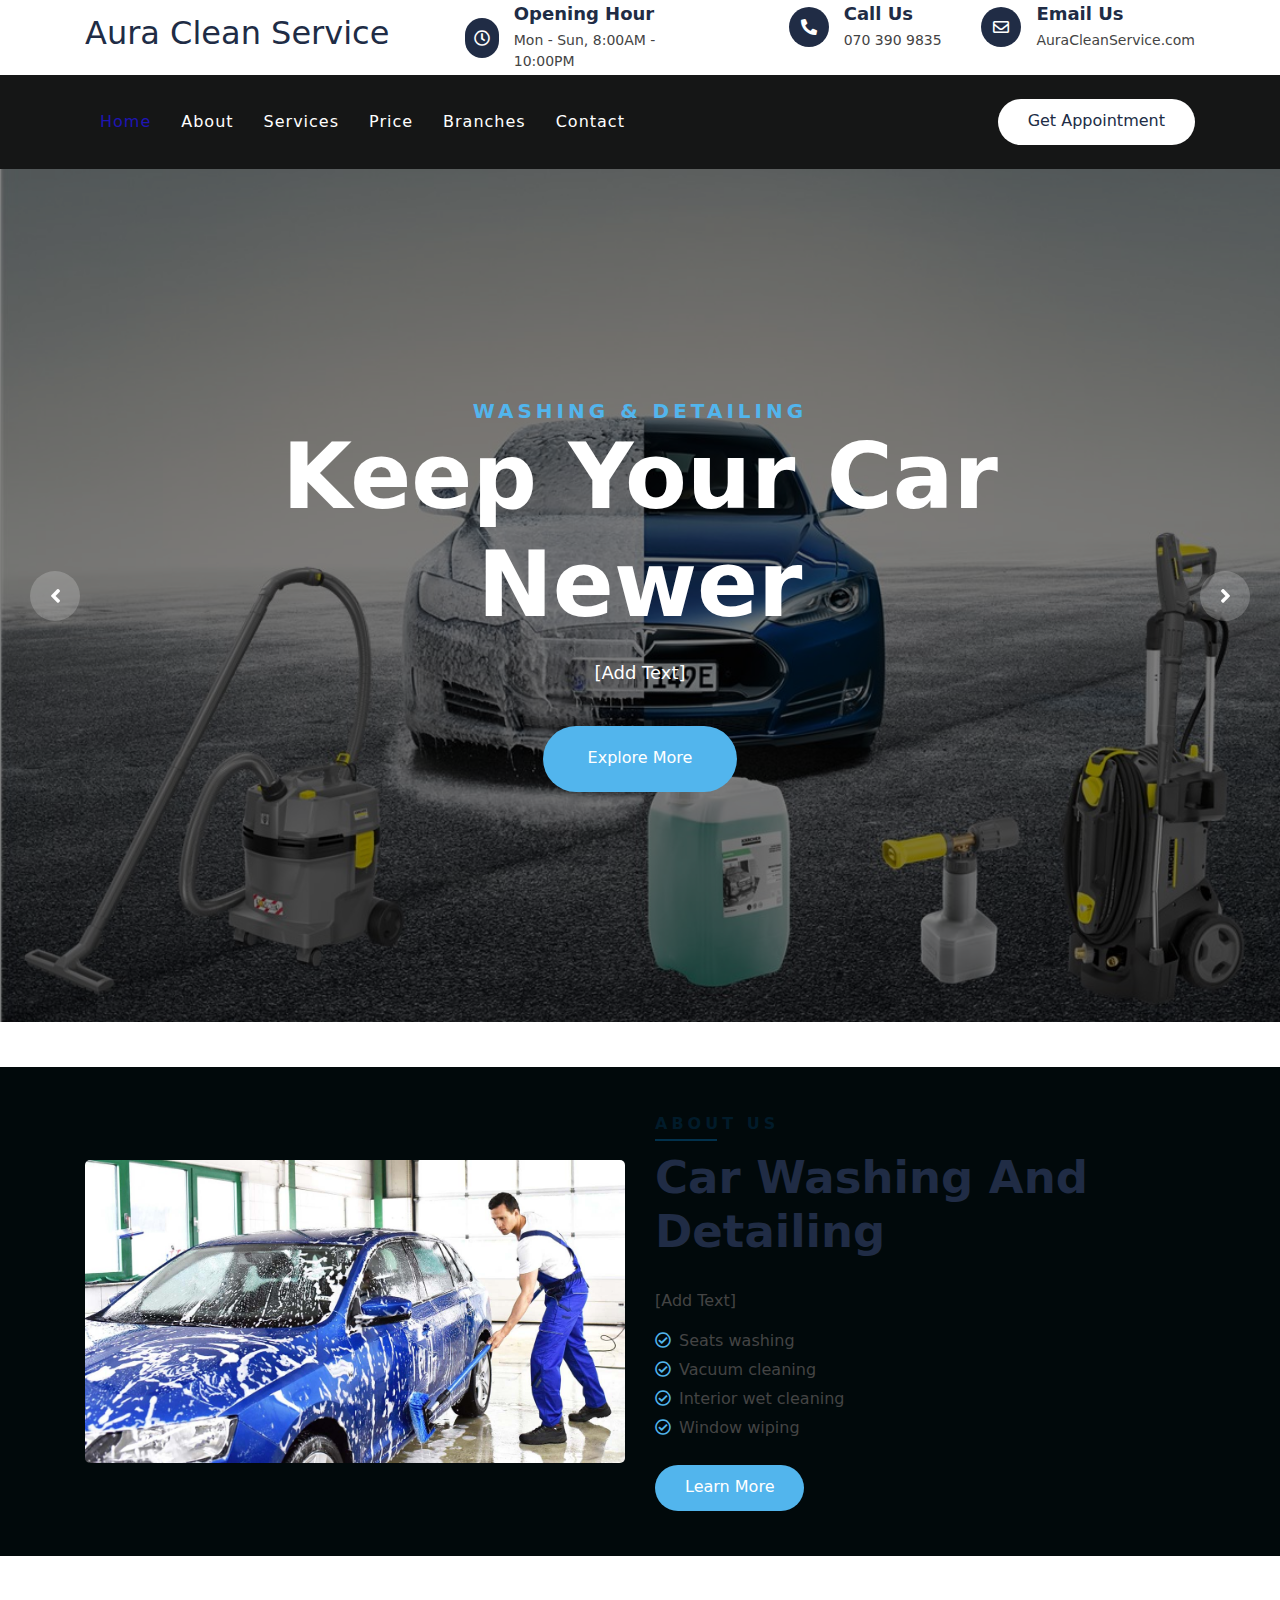
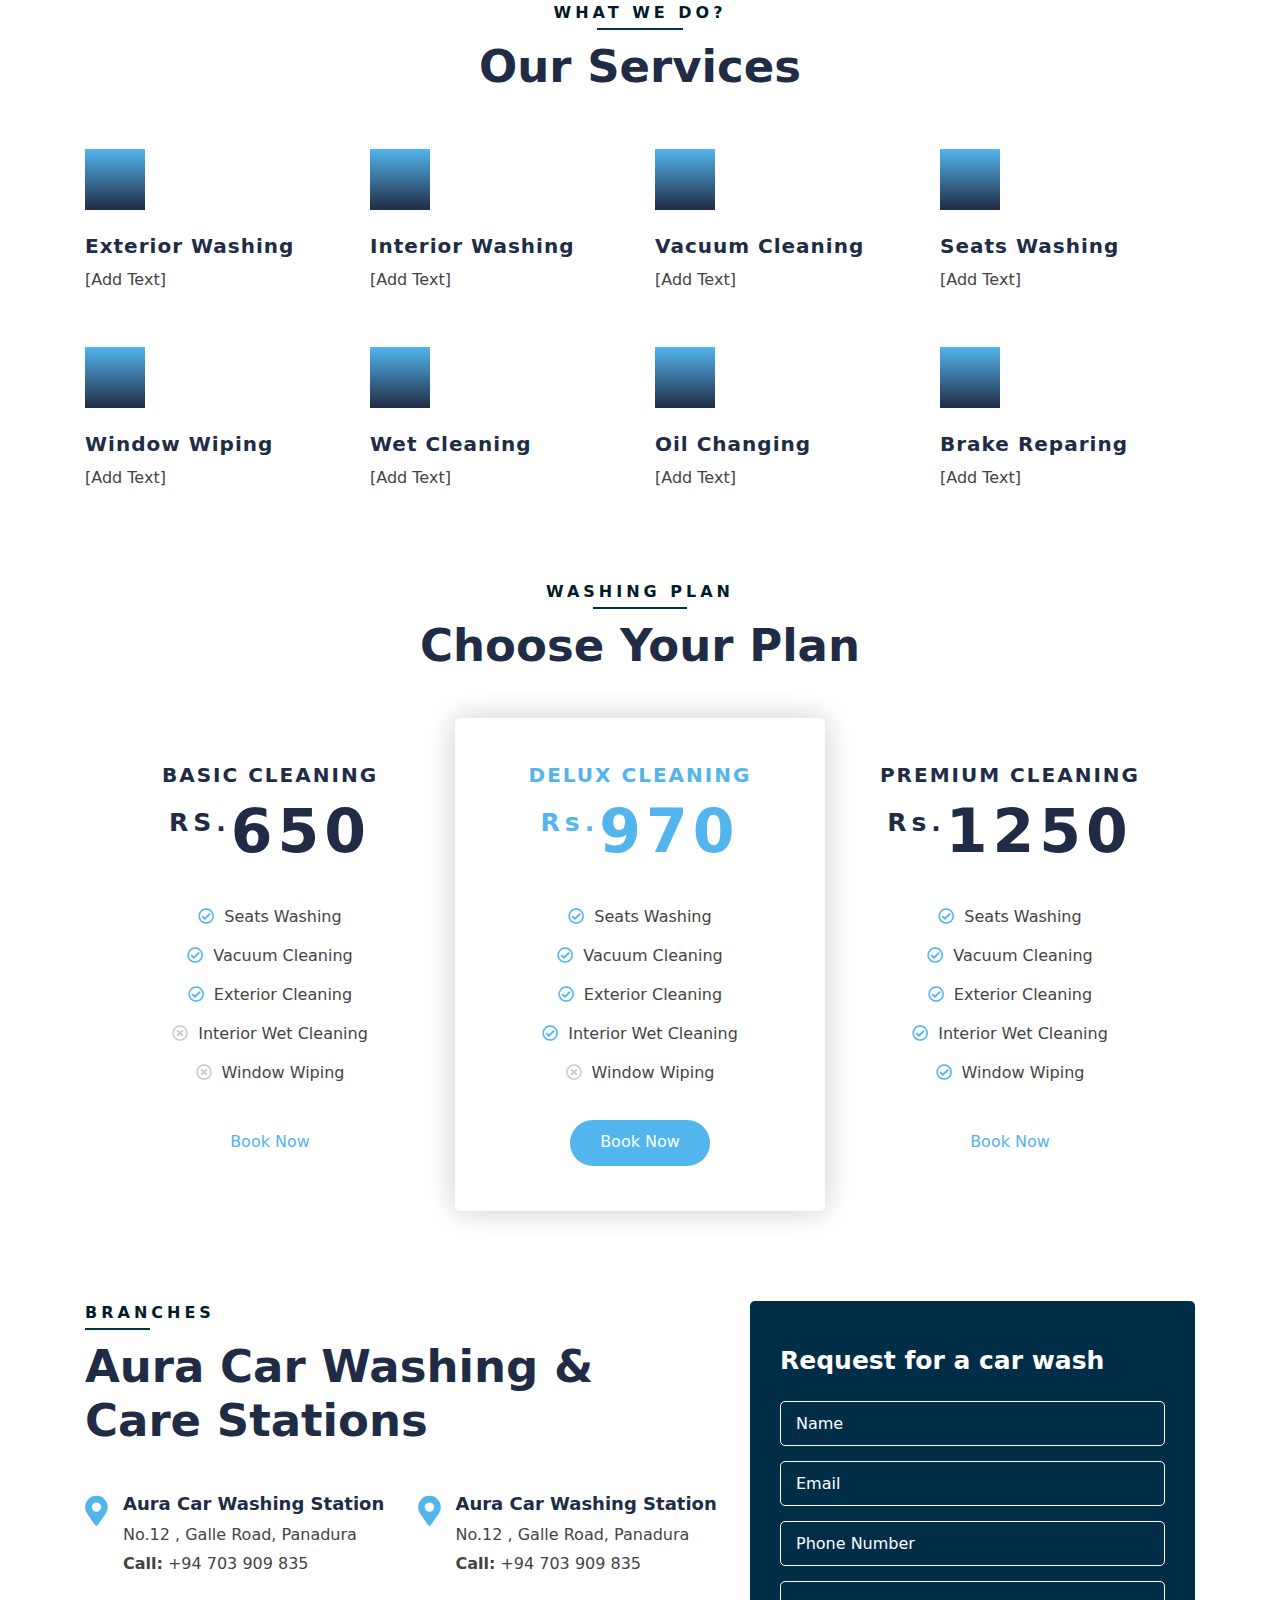
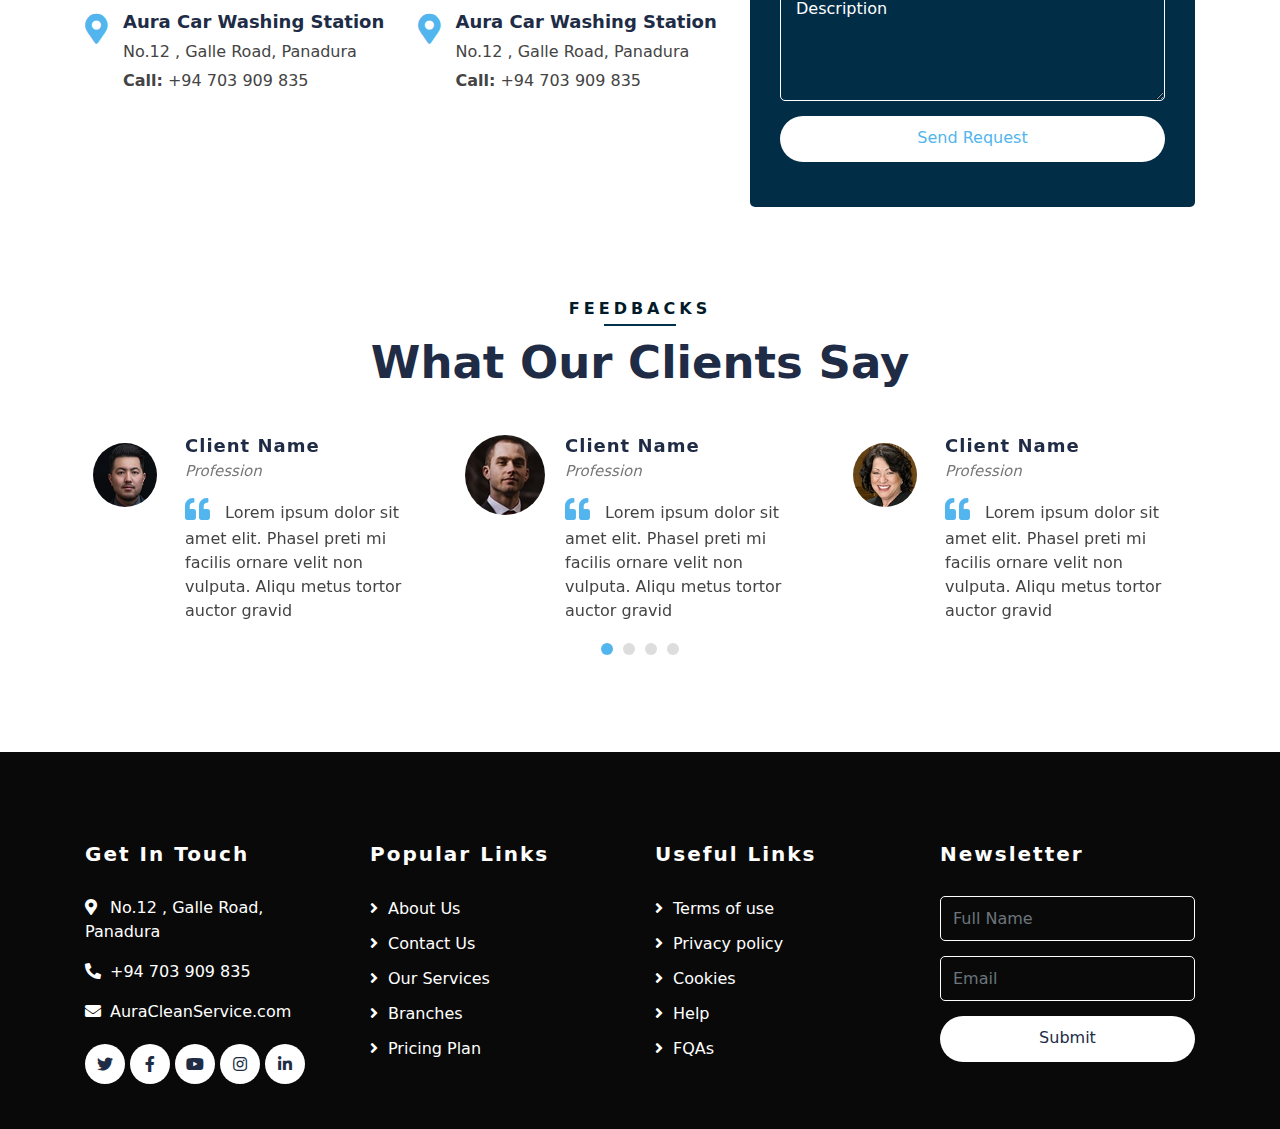
<file: index.html>
<!DOCTYPE html>
<html lang="en">
    <head>
        <meta charset="utf-8">
        <title>Aura Clean Service</title>
        <link rel="shortcut icon" href="img/AboutCoverPhoto .jpg" type="image/x-icon">
        <meta content="width=device-width, initial-scale=1.0" name="viewport">
        <meta content="Free Website Template" name="keywords">
        <meta content="Free Website Template" name="description">
        <!-- Favicon -->
        <link href="img/favicon.ico" rel="icon">
         
        <!-- CSS Libraries -->
        <link href="https://stackpath.bootstrapcdn.com/bootstrap/4.4.1/css/bootstrap.min.css" rel="stylesheet">
        <link href="https://cdnjs.cloudflare.com/ajax/libs/font-awesome/5.10.0/css/all.min.css" rel="stylesheet">
        <link href="lib/flaticon/font/flaticon.css" rel="stylesheet">
        <link href="lib/animate/animate.min.css" rel="stylesheet">
        <link href="lib/owlcarousel/assets/owl.carousel.min.css" rel="stylesheet">

        <!-- Template Stylesheet -->
        <link href="css/style.css" rel="stylesheet">
    </head>

    <body>
        <!-- Top Bar Start -->
        <div class="top-bar">
            <div class="container">
                <div class="row align-items-center">
                    <div class="col-lg-4 col-md-12">
                        <div class="logo">
                            <a href="index.html">
                                <h2>Aura<span> Clean Service</span></h2>
                                <!-- <img src="img/logo.jpg" alt="Logo"> -->
                            </a>
                        </div>
                    </div>
                    <div class="col-lg-8 col-md-7 d-none d-lg-block">
                        <div class="row">
                            <div class="col-4">
                                <div class="top-bar-item">
                                    <div class="top-bar-icon">
                                        <i class="far fa-clock"></i>
                                    </div>
                                    <div class="top-bar-text">
                                        <h3>Opening Hour</h3>
                                        <p>Mon - Sun, 8:00AM - 10:00PM</p>
                                    </div>
                                </div>
                            </div>
                            <div class="col-4">
                                <div class="top-bar-item">
                                    <div class="top-bar-icon">
                                        <i class="fa fa-phone-alt"></i>
                                    </div>
                                    <div class="top-bar-text">
                                        <h3>Call Us</h3>
                                        <p>070 390 9835</p>
                                    </div>
                                </div>
                            </div>
                            <div class="col-4">
                                <div class="top-bar-item">
                                    <div class="top-bar-icon">
                                        <i class="far fa-envelope"></i>
                                    </div>
                                    <div class="top-bar-text">
                                        <h3>Email Us</h3>
                                        <p>AuraCleanService.com</p>
                                    </div>
                                </div>
                            </div>
                        </div>
                    </div>
                </div>
            </div>
        </div>
        <!-- Top Bar End -->

        <!-- Nav Bar Start -->
        <div class="nav-bar">
            <div class="container">
                <nav class="navbar navbar-expand-lg bg-dark navbar-dark">
                    <a href="#" class="navbar-brand">MENU</a>
                    <button type="button" class="navbar-toggler" data-toggle="collapse" data-target="#navbarCollapse">
                        <span class="navbar-toggler-icon"></span>
                    </button>

                    <div class="collapse navbar-collapse justify-content-between" id="navbarCollapse">
                        <div class="navbar-nav mr-auto">
                            <a href="index.html" class="nav-item nav-link active">Home</a>
                            <a href="about.html" class="nav-item nav-link">About</a>
                            <a href="service.html" class="nav-item nav-link">Services</a>
                            <a href="price.html" class="nav-item nav-link">Price</a>
                            <a href="location.html" class="nav-item nav-link">Branches</a>
                            <a href="contact.html" class="nav-item nav-link">Contact</a>
                        </div>
                        <div class="ml-auto">
                            <a class="btn btn-custom" href="#">Get Appointment</a>
                        </div>
                    </div>
                </nav>
            </div>
        </div>
        <!-- Nav Bar End -->


        <!-- Carousel Start -->
        <div class="carousel">
            <div class="container-fluid">
                <div class="owl-carousel">
                    <div class="carousel-item">
                        <div class="carousel-img">
                            <img src="img/1.jpg" alt="Image">
                        </div>
                        <div class="carousel-text">
                            <h3>Washing & Detailing</h3>
                            <h1>Keep your Car Newer</h1>
                            <p>
                               [Add Text]
                            </p>
                            <a class="btn btn-custom" href="">Explore More</a>
                        </div>
                    </div>
                    <div class="carousel-item">
                        <div class="carousel-img">
                            <img src="img/2.jpg" alt="Image">
                        </div>
                        <div class="carousel-text">
                            <h3>Washing & Detailing</h3>
                            <h1>Quality service for you</h1>
                            <p>
                                [Add Text]
                            </p>
                            <a class="btn btn-custom" href="">Explore More</a>
                        </div>
                    </div>
                    <div class="carousel-item">
                        <div class="carousel-img">
                            <img src="img/3.jpg" alt="Image">
                        </div>
                        <div class="carousel-text">
                            <h3>Washing & Detailing</h3>
                            <h1>Exterior & Interior Washing</h1>
                            <p>
                                [Add Text]
                            </p>
                            <a class="btn btn-custom" href="">Explore More</a>
                        </div>
                    </div>
                </div>
            </div>
        </div>
        <!-- Carousel End -->
        

        <!-- About Start -->
        <div class="about">
            <div class="container">
                <div class="row align-items-center">
                    <div class="col-lg-6">
                        <div class="about-img">
                            <img src="img/4.jpg" alt="Image">
                        </div>
                    </div>
                    <div class="col-lg-6">
                        <div class="section-header text-left">
                            <p>About Us</p>
                            <h2>car washing and detailing</h2>
                        </div>
                        <div class="about-content">
                            <p>
                                [Add Text]
                            <ul>
                                <li><i class="far fa-check-circle"></i>Seats washing</li>
                                <li><i class="far fa-check-circle"></i>Vacuum cleaning</li>
                                <li><i class="far fa-check-circle"></i>Interior wet cleaning</li>
                                <li><i class="far fa-check-circle"></i>Window wiping</li>
                            </ul>
                            <a class="btn btn-custom" href="">Learn More</a>
                        </div>
                    </div>
                </div>
            </div>
        </div>
        <!-- About End -->


        <!-- Service Start -->
        <div class="service">
            <div class="container">
                <div class="section-header text-center">
                    <p>What We Do?</p>
                    <h2>Our Services</h2>
                </div>
                <div class="row">
                    <div class="col-lg-3 col-md-6">
                        <div class="service-item">
                            <i class="flaticon-car-wash-1"></i>
                            <h3>Exterior Washing</h3>
                            <p>[Add Text]</p>
                        </div>
                    </div>
                    <div class="col-lg-3 col-md-6">
                        <div class="service-item">
                            <i class="flaticon-car-wash"></i>
                            <h3>Interior Washing</h3>
                            <p>[Add Text]</p>
                        </div>
                    </div>
                    <div class="col-lg-3 col-md-6">
                        <div class="service-item">
                            <i class="flaticon-vacuum-cleaner"></i>
                            <h3>Vacuum Cleaning</h3>
                            <p>[Add Text]</p>
                        </div>
                    </div>
                    <div class="col-lg-3 col-md-6">
                        <div class="service-item">
                            <i class="flaticon-seat"></i>
                            <h3>Seats Washing</h3>
                            <p>[Add Text]</p>
                        </div>
                    </div>
                    <div class="col-lg-3 col-md-6">
                        <div class="service-item">
                            <i class="flaticon-car-service"></i>
                            <h3>Window Wiping</h3>
                            <p>[Add Text]</p>
                        </div>
                    </div>
                    <div class="col-lg-3 col-md-6">
                        <div class="service-item">
                            <i class="flaticon-car-service-2"></i>
                            <h3>Wet Cleaning</h3>
                            <p>[Add Text]</p>
                        </div>
                    </div>
                    <div class="col-lg-3 col-md-6">
                        <div class="service-item">
                            <i class="flaticon-car-wash"></i>
                            <h3>Oil Changing</h3>
                            <p>[Add Text]</p>
                        </div>
                    </div>
                    <div class="col-lg-3 col-md-6">
                        <div class="service-item">
                            <i class="flaticon-brush-1"></i>
                            <h3>Brake Reparing</h3>
                            <p>[Add Text]</p>
                        </div>
                    </div>
                </div>
            </div>
        </div>
        <!-- Service End -->
        
        
        <!-- Facts Start -->
        <!-- <div class="facts" data-parallax="scroll" data-image-src="img/facts.jpg">
            <div class="container">
                <div class="row">
                    <div class="col-lg-3 col-md-6">
                        <div class="facts-item">
                            <i class="fa fa-map-marker-alt"></i>
                            <div class="facts-text">
                                <h3 data-toggle="counter-up">25</h3>
                                <p>Service Points</p>
                            </div>
                        </div>
                    </div>
                    <div class="col-lg-3 col-md-6">
                        <div class="facts-item">
                            <i class="fa fa-user"></i>
                            <div class="facts-text">
                                <h3 data-toggle="counter-up">350</h3>
                                <p>Engineers & Workers</p>
                            </div>
                        </div>
                    </div>
                    <div class="col-lg-3 col-md-6">
                        <div class="facts-item">
                            <i class="fa fa-users"></i>
                            <div class="facts-text">
                                <h3 data-toggle="counter-up">1500</h3>
                                <p>Happy Clients</p>
                            </div>
                        </div>
                    </div>
                    <div class="col-lg-3 col-md-6">
                        <div class="facts-item">
                            <i class="fa fa-check"></i>
                            <div class="facts-text">
                                <h3 data-toggle="counter-up">5000</h3>
                                <p>Projects Completed</p>
                            </div>
                        </div>
                    </div>
                </div>
            </div>
        </div> -->
        <!-- Facts End -->
        
        
        <!-- Price Start -->
        <div class="price">
            <div class="container">
                <div class="section-header text-center">
                    <p>Washing Plan</p>
                    <h2>Choose Your Plan</h2>
                </div>
                <div class="row">
                    <div class="col-md-4">
                        <div class="price-item">
                            <div class="price-header">
                                <h3>Basic Cleaning</h3>
                                <h2><span>RS.</span><strong>650</strong></h2>
                            </div>
                            <div class="price-body">
                                <ul>
                                    <li><i class="far fa-check-circle"></i>Seats Washing</li>
                                    <li><i class="far fa-check-circle"></i>Vacuum Cleaning</li>
                                    <li><i class="far fa-check-circle"></i>Exterior Cleaning</li>
                                    <li><i class="far fa-times-circle"></i>Interior Wet Cleaning</li>
                                    <li><i class="far fa-times-circle"></i>Window Wiping</li>
                                </ul>
                            </div>
                            <div class="price-footer">
                                <a class="btn btn-custom" href="">Book Now</a>
                            </div>
                        </div>
                    </div>
                    <div class="col-md-4">
                        <div class="price-item featured-item">
                            <div class="price-header">
                                <h3>Delux Cleaning</h3>
                                <h2><span>Rs.</span><strong>970</strong></h2>
                            </div>
                            <div class="price-body">
                                <ul>
                                    <li><i class="far fa-check-circle"></i>Seats Washing</li>
                                    <li><i class="far fa-check-circle"></i>Vacuum Cleaning</li>
                                    <li><i class="far fa-check-circle"></i>Exterior Cleaning</li>
                                    <li><i class="far fa-check-circle"></i>Interior Wet Cleaning</li>
                                    <li><i class="far fa-times-circle"></i>Window Wiping</li>
                                </ul>
                            </div>
                            <div class="price-footer">
                                <a class="btn btn-custom" href="">Book Now</a>
                            </div>
                        </div>
                    </div>
                    <div class="col-md-4">
                        <div class="price-item">
                            <div class="price-header">
                                <h3>Premium Cleaning</h3>
                                <h2><span>Rs.</span><strong>1250</strong></h2>
                            </div>
                            <div class="price-body">
                                <ul>
                                    <li><i class="far fa-check-circle"></i>Seats Washing</li>
                                    <li><i class="far fa-check-circle"></i>Vacuum Cleaning</li>
                                    <li><i class="far fa-check-circle"></i>Exterior Cleaning</li>
                                    <li><i class="far fa-check-circle"></i>Interior Wet Cleaning</li>
                                    <li><i class="far fa-check-circle"></i>Window Wiping</li>
                                </ul>
                            </div>
                            <div class="price-footer">
                                <a class="btn btn-custom" href="">Book Now</a>
                            </div>
                        </div>
                    </div>
                </div>
            </div>
        </div>
        <!-- Price End -->
        
        
        <!-- Location Start -->
        <div class="location">
            <div class="container">
                <div class="row">
                    <div class="col-lg-7">
                        <div class="section-header text-left">
                            <p>Branches</p>
                            <h2> Aura Car Washing & Care Stations</h2>
                        </div>
                        <div class="row">
                            <div class="col-md-6">
                                <div class="location-item">
                                    <i class="fa fa-map-marker-alt"></i>
                                    <div class="location-text">
                                        <h3>Aura Car Washing Station</h3>
                                        <p>No.12 , Galle Road, Panadura</p>
                                        <p><strong>Call:</strong>+94 703 909 835</p>
                                    </div>
                                </div>
                            </div>
                            <div class="col-md-6">
                                <div class="location-item">
                                    <i class="fa fa-map-marker-alt"></i>
                                    <div class="location-text">
                                        <h3>Aura Car Washing Station</h3>
                                        <p>No.12 , Galle Road, Panadura</p>
                                        <p><strong>Call:</strong>+94 703 909 835</p>
                                    </div>
                                </div>
                            </div>
                            <div class="col-md-6">
                                <div class="location-item">
                                    <i class="fa fa-map-marker-alt"></i>
                                    <div class="location-text">
                                        <h3>Aura Car Washing Station</h3>
                                        <p>No.12 , Galle Road, Panadura</p>
                                        <p><strong>Call:</strong>+94 703 909 835</p>
                                    </div>
                                </div>
                            </div>
                            <div class="col-md-6">
                                <div class="location-item">
                                    <i class="fa fa-map-marker-alt"></i>
                                    <div class="location-text">
                                        <h3>Aura Car Washing Station</h3>
                                        <p>No.12 , Galle Road, Panadura</p>
                                        <p><strong>Call:</strong>+94 703 909 835</p>
                                    </div>
                                </div>
                            </div>
                        </div>
                    </div>
                    <div class="col-lg-5">
                        <div class="location-form">
                            <h3>Request for a car wash</h3>
                            <form>
                                <div class="control-group">
                                    <input type="text" class="form-control" placeholder="Name" required="required" />
                                </div>
                                <div class="control-group">
                                    <input type="email" class="form-control" placeholder="Email" required="required" />
                                </div>
                                <div class="control-group">
                                    <input type="phoneNumber" class="form-control" placeholder="Phone Number" required="required" />
                                </div>
                                <div class="control-group">
                                    <textarea class="form-control" placeholder="Description" required="required"></textarea>
                                </div>
                                <div>
                                    <button class="btn btn-custom" type="submit">Send Request</button>
                                </div>
                            </form>
                        </div>
                    </div>
                </div>
            </div>
        </div>
        <!-- Location End -->


        <!-- Team Start -->
        <!-- <div class="team">
            <div class="container">
                <div class="section-header text-center">
                    <p>Meet Our Team</p>
                    <h2>Our Engineers & Workers</h2>
                </div>
                <div class="row">
                    <div class="col-lg-3 col-md-6">
                        <div class="team-item">
                            <div class="team-img">
                                <img src="img/team-1.png" alt="Team Image">
                            </div>
                            <div class="team-text">
                                <h2>Donald John</h2>
                                <p>Engineer</p>
                                <div class="team-social">
                                    <a href=""><i class="fab fa-twitter"></i></a>
                                    <a href=""><i class="fab fa-facebook-f"></i></a>
                                    <a href=""><i class="fab fa-linkedin-in"></i></a>
                                    <a href=""><i class="fab fa-instagram"></i></a>
                                </div>
                            </div>
                        </div>
                    </div>
                    <div class="col-lg-3 col-md-6">
                        <div class="team-item">
                            <div class="team-img">
                                <img src="img/team-1.png" alt="Team Image">
                            </div>
                            <div class="team-text">
                                <h2>Adam Phillips</h2>
                                <p>Engineer</p>
                                <div class="team-social">
                                    <a href=""><i class="fab fa-twitter"></i></a>
                                    <a href=""><i class="fab fa-facebook-f"></i></a>
                                    <a href=""><i class="fab fa-linkedin-in"></i></a>
                                    <a href=""><i class="fab fa-instagram"></i></a>
                                </div>
                            </div>
                        </div>
                    </div>
                    <div class="col-lg-3 col-md-6">
                        <div class="team-item">
                            <div class="team-img">
                                <img src="img/team-1.png" alt="Team Image">
                            </div>
                            <div class="team-text">
                                <h2>Thomas Olsen</h2>
                                <p>Worker</p>
                                <div class="team-social">
                                    <a href=""><i class="fab fa-twitter"></i></a>
                                    <a href=""><i class="fab fa-facebook-f"></i></a>
                                    <a href=""><i class="fab fa-linkedin-in"></i></a>
                                    <a href=""><i class="fab fa-instagram"></i></a>
                                </div>
                            </div>
                        </div>
                    </div>
                    <div class="col-lg-3 col-md-6">
                        <div class="team-item">
                            <div class="team-img">
                                <img src="img/team-1.png" alt="Team Image">
                            </div>
                            <div class="team-text">
                                <h2>James Alien</h2>
                                <p>Worker</p>
                                <div class="team-social">
                                    <a href=""><i class="fab fa-twitter"></i></a>
                                    <a href=""><i class="fab fa-facebook-f"></i></a>
                                    <a href=""><i class="fab fa-linkedin-in"></i></a>
                                    <a href=""><i class="fab fa-instagram"></i></a>
                                </div>
                            </div>
                        </div>
                    </div>
                </div>
            </div>
        </div> -->
        <!-- Team End -->
        
        
        <!-- Testimonial Start -->
        <div class="testimonial">
            <div class="container">
                <div class="section-header text-center">
                    <p>Feedbacks</p>
                    <h2>What our clients say</h2>
                </div>
                <div class="owl-carousel testimonials-carousel">
                    <div class="testimonial-item">
                        <img src="img/testimonial-1.jpg" alt="Image">
                        <div class="testimonial-text">
                            <h3>Client Name</h3>
                            <h4>Profession</h4>
                            <p>
                                Lorem ipsum dolor sit amet elit. Phasel preti mi facilis ornare velit non vulputa. Aliqu metus tortor auctor gravid
                            </p>
                        </div>
                    </div>
                    <div class="testimonial-item">
                        <img src="img/testimonial-2.jpg" alt="Image">
                        <div class="testimonial-text">
                            <h3>Client Name</h3>
                            <h4>Profession</h4>
                            <p>
                                Lorem ipsum dolor sit amet elit. Phasel preti mi facilis ornare velit non vulputa. Aliqu metus tortor auctor gravid
                            </p>
                        </div>
                    </div>
                    <div class="testimonial-item">
                        <img src="img/testimonial-3.jpg" alt="Image">
                        <div class="testimonial-text">
                            <h3>Client Name</h3>
                            <h4>Profession</h4>
                            <p>
                                Lorem ipsum dolor sit amet elit. Phasel preti mi facilis ornare velit non vulputa. Aliqu metus tortor auctor gravid
                            </p>
                        </div>
                    </div>
                    <div class="testimonial-item">
                        <img src="img/testimonial-4.jpg" alt="Image">
                        <div class="testimonial-text">
                            <h3>Client Name</h3>
                            <h4>Profession</h4>
                            <p>
                                Lorem ipsum dolor sit amet elit. Phasel preti mi facilis ornare velit non vulputa. Aliqu metus tortor auctor gravid
                            </p>
                        </div>
                    </div>
                </div>
            </div>
        </div>
        <!-- Testimonial End -->


        <!-- Footer Start -->
        <div class="footer">
            <div class="container">
                <div class="row">
                    <div class="col-lg-3 col-md-6">
                        <div class="footer-contact">
                            <h2>Get In Touch</h2>
                            <p><i class="fa fa-map-marker-alt"></i>No.12 , Galle Road, Panadura</p>
                            <p><i class="fa fa-phone-alt"></i>+94 703 909 835</p>
                            <p><i class="fa fa-envelope"></i>AuraCleanService.com</p>
                            <div class="footer-social">
                                <a class="btn" href=""><i class="fab fa-twitter"></i></a>
                                <a class="btn" href=""><i class="fab fa-facebook-f"></i></a>
                                <a class="btn" href=""><i class="fab fa-youtube"></i></a>
                                <a class="btn" href=""><i class="fab fa-instagram"></i></a>
                                <a class="btn" href=""><i class="fab fa-linkedin-in"></i></a>
                            </div>
                        </div>
                    </div>
                    <div class="col-lg-3 col-md-6">
                        <div class="footer-link">
                            <h2>Popular Links</h2>
                            <a href="">About Us</a>
                            <a href="">Contact Us</a>
                            <a href="">Our Services</a>
                            <a href="">Branches</a>
                            <a href="">Pricing Plan</a>
                        </div>
                    </div>
                    <div class="col-lg-3 col-md-6">
                        <div class="footer-link">
                            <h2>Useful Links</h2>
                            <a href="">Terms of use</a>
                            <a href="">Privacy policy</a>
                            <a href="">Cookies</a>
                            <a href="">Help</a>
                            <a href="">FQAs</a>
                        </div>
                    </div>
                    <div class="col-lg-3 col-md-6">
                        <div class="footer-newsletter">
                            <h2>Newsletter</h2>
                            <form>
                                <input class="form-control" placeholder="Full Name">
                                <input class="form-control" placeholder="Email">
                                <button class="btn btn-custom">Submit</button>
                            </form>
                        </div>
                    </div>
                </div>
            </div>
            
        </div>
        <!-- Footer End -->
        
        <!-- Back to top button -->
        <a href="#" class="back-to-top"><i class="fa fa-chevron-up"></i></a>
        
        <!-- Pre Loader -->
        <div id="loader" class="show">
            <div class="loader"></div>
        </div>

        <!-- JavaScript Libraries -->
        <script src="https://code.jquery.com/jquery-3.4.1.min.js"></script>
        <script src="https://stackpath.bootstrapcdn.com/bootstrap/4.4.1/js/bootstrap.bundle.min.js"></script>
        <script src="lib/easing/easing.min.js"></script>
        <script src="lib/owlcarousel/owl.carousel.min.js"></script>
        <script src="lib/waypoints/waypoints.min.js"></script>
        <script src="lib/counterup/counterup.min.js"></script>
        
        <!-- Contact Javascript File -->
        <script src="mail/jqBootstrapValidation.min.js"></script>
        <script src="mail/contact.js"></script>

        <!-- Template Javascript -->
        <script src="js/main.js"></script>
    </body>
</html>
</file>
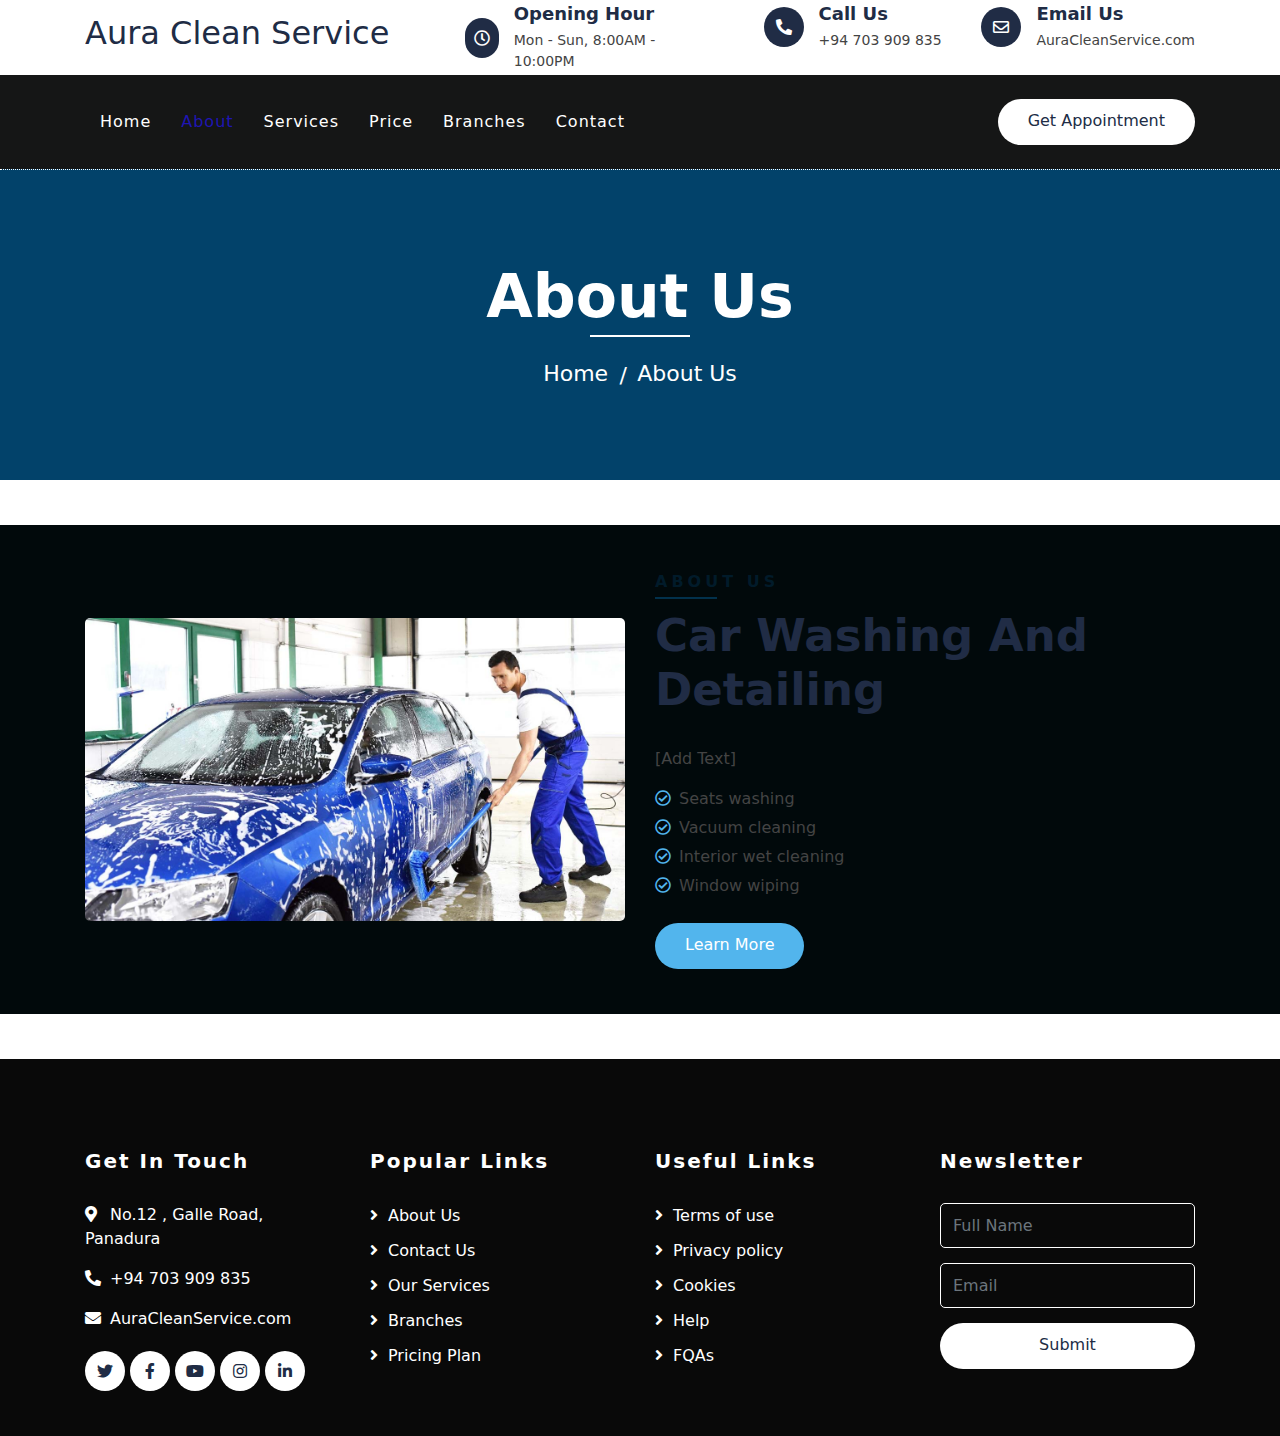
<file: about.html>
<!DOCTYPE html>
<html lang="en">
    <head>
        <meta charset="utf-8">
        <title>Aura Clean Service</title>
        <link rel="shortcut icon" href="img/AboutCoverPhoto .jpg" type="image/x-icon">
        <meta content="width=device-width, initial-scale=1.0" name="viewport">
        <meta content="Free Website Template" name="keywords">
        <meta content="Free Website Template" name="description">
        <!-- Favicon -->
        <link href="img/favicon.ico" rel="icon">
        <!-- CSS Libraries -->
        <link href="https://stackpath.bootstrapcdn.com/bootstrap/4.4.1/css/bootstrap.min.css" rel="stylesheet">
        <link href="https://cdnjs.cloudflare.com/ajax/libs/font-awesome/5.10.0/css/all.min.css" rel="stylesheet">
        <link href="lib/flaticon/font/flaticon.css" rel="stylesheet">
        <link href="lib/animate/animate.min.css" rel="stylesheet">
        <link href="lib/owlcarousel/assets/owl.carousel.min.css" rel="stylesheet">
        <!-- Template Stylesheet -->
        <link href="css/style.css" rel="stylesheet">
    </head>

    <body>
        <!-- Top Bar Start -->
        <div class="top-bar">
            <div class="container">
                <div class="row align-items-center">
                    <div class="col-lg-4 col-md-12">
                        <div class="logo">
                            <a href="index.html">
                                <h2>Aura<span> Clean Service</span></h2>
                                <!-- <img src="img/logo.jpg" alt="Logo"> -->
                            </a>
                        </div>
                    </div>
                    <div class="col-lg-8 col-md-7 d-none d-lg-block">
                        <div class="row">
                            <div class="col-4">
                                <div class="top-bar-item">
                                    <div class="top-bar-icon">
                                        <i class="far fa-clock"></i>
                                    </div>
                                    <div class="top-bar-text">
                                        <h3>Opening Hour</h3>
                                        <p>Mon - Sun, 8:00AM - 10:00PM</p>
                                    </div>
                                </div>
                            </div>
                            <div class="col-4">
                                <div class="top-bar-item">
                                    <div class="top-bar-icon">
                                        <i class="fa fa-phone-alt"></i>
                                    </div>
                                    <div class="top-bar-text">
                                        <h3>Call Us</h3>
                                        <p>+94 703 909 835</p>
                                    </div>
                                </div>
                            </div>
                            <div class="col-4">
                                <div class="top-bar-item">
                                    <div class="top-bar-icon">
                                        <i class="far fa-envelope"></i>
                                    </div>
                                    <div class="top-bar-text">
                                        <h3>Email Us</h3>
                                        <p>AuraCleanService.com</p>
                                    </div>
                                </div>
                            </div>
                        </div>
                    </div>
                </div>
            </div>
        </div>
        <!-- Top Bar End -->

        <!-- Nav Bar Start -->
        <div class="nav-bar">
            <div class="container">
                <nav class="navbar navbar-expand-lg bg-dark navbar-dark">
                    <a href="#" class="navbar-brand">MENU</a>
                    <button type="button" class="navbar-toggler" data-toggle="collapse" data-target="#navbarCollapse">
                        <span class="navbar-toggler-icon"></span>
                    </button>

                    <div class="collapse navbar-collapse justify-content-between" id="navbarCollapse">
                        <div class="navbar-nav mr-auto">
                            <a href="index.html" class="nav-item nav-link">Home</a>
                            <a href="about.html" class="nav-item nav-link active">About</a>
                            <a href="service.html" class="nav-item nav-link">Services</a>
                            <a href="price.html" class="nav-item nav-link">Price</a>
                            <a href="location.html" class="nav-item nav-link">Branches</a>
                          
                            <a href="contact.html" class="nav-item nav-link">Contact</a>
                        </div>
                        <div class="ml-auto">
                            <a class="btn btn-custom" href="#">Get Appointment</a>
                        </div>
                    </div>
                </nav>
            </div>
        </div>
        <!-- Nav Bar End -->
        
        
        <!-- Page Header Start -->
        <div class="page-header">
            <div class="container">
                <div class="row">
                    <div class="col-12">
                        <h2>About Us</h2>
                    </div>
                    <div class="col-12">
                        <a href="">Home</a>
                        <a href="">About Us</a>
                    </div>
                </div>
            </div>
        </div>
        <!-- Page Header End -->
        

        <!-- About Start -->
        <div class="about">
            <div class="container">
                <div class="row align-items-center">
                    <div class="col-lg-6">
                        <div class="about-img">
                            <img src="img/4.jpg" alt="Image">
                        </div>
                    </div>
                    <div class="col-lg-6">
                        <div class="section-header text-left">
                            <p>About Us</p>
                            <h2>car washing and detailing</h2>
                        </div>
                        <div class="about-content">
                            <p>
                                [Add Text]
                            </p>
                            <ul>
                                <li><i class="far fa-check-circle"></i>Seats washing</li>
                                <li><i class="far fa-check-circle"></i>Vacuum cleaning</li>
                                <li><i class="far fa-check-circle"></i>Interior wet cleaning</li>
                                <li><i class="far fa-check-circle"></i>Window wiping</li>
                            </ul>
                            <a class="btn btn-custom" href="">Learn More</a>
                        </div>
                    </div>
                </div>
            </div>
        </div>
        <!-- About End -->
        
        
        <!-- Facts Start -->
        <!-- <div class="facts" data-parallax="scroll" data-image-src="img/facts.jpg">
            <div class="container">
                <div class="row">
                    <div class="col-lg-3 col-md-6">
                        <div class="facts-item">
                            <i class="fa fa-map-marker-alt"></i>
                            <div class="facts-text">
                                <h3 data-toggle="counter-up">25</h3>
                                <p>Service Points</p>
                            </div>
                        </div>
                    </div>
                    <div class="col-lg-3 col-md-6">
                        <div class="facts-item">
                            <i class="fa fa-user"></i>
                            <div class="facts-text">
                                <h3 data-toggle="counter-up">350</h3>
                                <p>Engineers & Workers</p>
                            </div>
                        </div>
                    </div>
                    <div class="col-lg-3 col-md-6">
                        <div class="facts-item">
                            <i class="fa fa-users"></i>
                            <div class="facts-text">
                                <h3 data-toggle="counter-up">1500</h3>
                                <p>Happy Clients</p>
                            </div>
                        </div>
                    </div>
                    <div class="col-lg-3 col-md-6">
                        <div class="facts-item">
                            <i class="fa fa-check"></i>
                            <div class="facts-text">
                                <h3 data-toggle="counter-up">5000</h3>
                                <p>Projects Completed</p>
                            </div>
                        </div>
                    </div>
                </div>
            </div>
        </div> -->
        <!-- Facts End -->


        <!-- Team Start -->
        <!-- <div class="team">
            <div class="container">
                <div class="section-header text-center">
                    <p>Meet Our Team</p>
                    <h2>Our Engineers & Workers</h2>
                </div>
                <div class="row">
                    <div class="col-lg-3 col-md-6">
                        <div class="team-item">
                            <div class="team-img">
                                <img src="img/team-1.png" alt="Team Image">
                            </div>
                            <div class="team-text">
                                <h2>Donald John</h2>
                                <p>Engineer</p>
                                <div class="team-social">
                                    <a href=""><i class="fab fa-twitter"></i></a>
                                    <a href=""><i class="fab fa-facebook-f"></i></a>
                                    <a href=""><i class="fab fa-linkedin-in"></i></a>
                                    <a href=""><i class="fab fa-instagram"></i></a>
                                </div>
                            </div>
                        </div>
                    </div>
                    <div class="col-lg-3 col-md-6">
                        <div class="team-item">
                            <div class="team-img">
                                <img src="img/team-1.png" alt="Team Image">
                            </div>
                            <div class="team-text">
                                <h2>Adam Phillips</h2>
                                <p>Engineer</p>
                                <div class="team-social">
                                    <a href=""><i class="fab fa-twitter"></i></a>
                                    <a href=""><i class="fab fa-facebook-f"></i></a>
                                    <a href=""><i class="fab fa-linkedin-in"></i></a>
                                    <a href=""><i class="fab fa-instagram"></i></a>
                                </div>
                            </div>
                        </div>
                    </div>
                    <div class="col-lg-3 col-md-6">
                        <div class="team-item">
                            <div class="team-img">
                                <img src="img/team-1.png" alt="Team Image">
                            </div>
                            <div class="team-text">
                                <h2>Thomas Olsen</h2>
                                <p>Worker</p>
                                <div class="team-social">
                                    <a href=""><i class="fab fa-twitter"></i></a>
                                    <a href=""><i class="fab fa-facebook-f"></i></a>
                                    <a href=""><i class="fab fa-linkedin-in"></i></a>
                                    <a href=""><i class="fab fa-instagram"></i></a>
                                </div>
                            </div>
                        </div>
                    </div>
                    <div class="col-lg-3 col-md-6">
                        <div class="team-item">
                            <div class="team-img">
                                <img src="img/team-1.png" alt="Team Image">
                            </div>
                            <div class="team-text">
                                <h2>James Alien</h2>
                                <p>Worker</p>
                                <div class="team-social">
                                    <a href=""><i class="fab fa-twitter"></i></a>
                                    <a href=""><i class="fab fa-facebook-f"></i></a>
                                    <a href=""><i class="fab fa-linkedin-in"></i></a>
                                    <a href=""><i class="fab fa-instagram"></i></a>
                                </div>
                            </div>
                        </div>
                    </div>
                </div>
            </div>
        </div> -->
        <!-- Team End -->


        <!-- Footer Start -->
        <div class="footer">
            <div class="container">
                <div class="row">
                    <div class="col-lg-3 col-md-6">
                        <div class="footer-contact">
                            <h2>Get In Touch</h2>
                            <p><i class="fa fa-map-marker-alt"></i>No.12 , Galle Road, Panadura</p>
                            <p><i class="fa fa-phone-alt"></i>+94 703 909 835</p>
                            <p><i class="fa fa-envelope"></i>AuraCleanService.com</p>
                            <div class="footer-social">
                                <a class="btn" href=""><i class="fab fa-twitter"></i></a>
                                <a class="btn" href=""><i class="fab fa-facebook-f"></i></a>
                                <a class="btn" href=""><i class="fab fa-youtube"></i></a>
                                <a class="btn" href=""><i class="fab fa-instagram"></i></a>
                                <a class="btn" href=""><i class="fab fa-linkedin-in"></i></a>
                            </div>
                        </div>
                    </div>
                    <div class="col-lg-3 col-md-6">
                        <div class="footer-link">
                            <h2>Popular Links</h2>
                            <a href="">About Us</a>
                            <a href="">Contact Us</a>
                            <a href="">Our Services</a>
                            <a href="">Branches</a>
                            <a href="">Pricing Plan</a>
                        </div>
                    </div>
                    <div class="col-lg-3 col-md-6">
                        <div class="footer-link">
                            <h2>Useful Links</h2>
                            <a href="">Terms of use</a>
                            <a href="">Privacy policy</a>
                            <a href="">Cookies</a>
                            <a href="">Help</a>
                            <a href="">FQAs</a>
                        </div>
                    </div>
                    <div class="col-lg-3 col-md-6">
                        <div class="footer-newsletter">
                            <h2>Newsletter</h2>
                            <form>
                                <input class="form-control" placeholder="Full Name">
                                <input class="form-control" placeholder="Email">
                                <button class="btn btn-custom">Submit</button>
                            </form>
                        </div>
                    </div>
                </div>
            </div>
            
        </div>
        <!-- Footer End -->
        
        <!-- Back to top button -->
        <a href="#" class="back-to-top"><i class="fa fa-chevron-up"></i></a>
        
        <!-- Pre Loader -->
        <div id="loader" class="show">
            <div class="loader"></div>
        </div>

        <!-- JavaScript Libraries -->
        <script src="https://code.jquery.com/jquery-3.4.1.min.js"></script>
        <script src="https://stackpath.bootstrapcdn.com/bootstrap/4.4.1/js/bootstrap.bundle.min.js"></script>
        <script src="lib/easing/easing.min.js"></script>
        <script src="lib/owlcarousel/owl.carousel.min.js"></script>
        <script src="lib/waypoints/waypoints.min.js"></script>
        <script src="lib/counterup/counterup.min.js"></script>
        
        <!-- Contact Javascript File -->
        <script src="mail/jqBootstrapValidation.min.js"></script>
        <script src="mail/contact.js"></script>

        <!-- Template Javascript -->
        <script src="js/main.js"></script>
    </body>
</html>
</file>
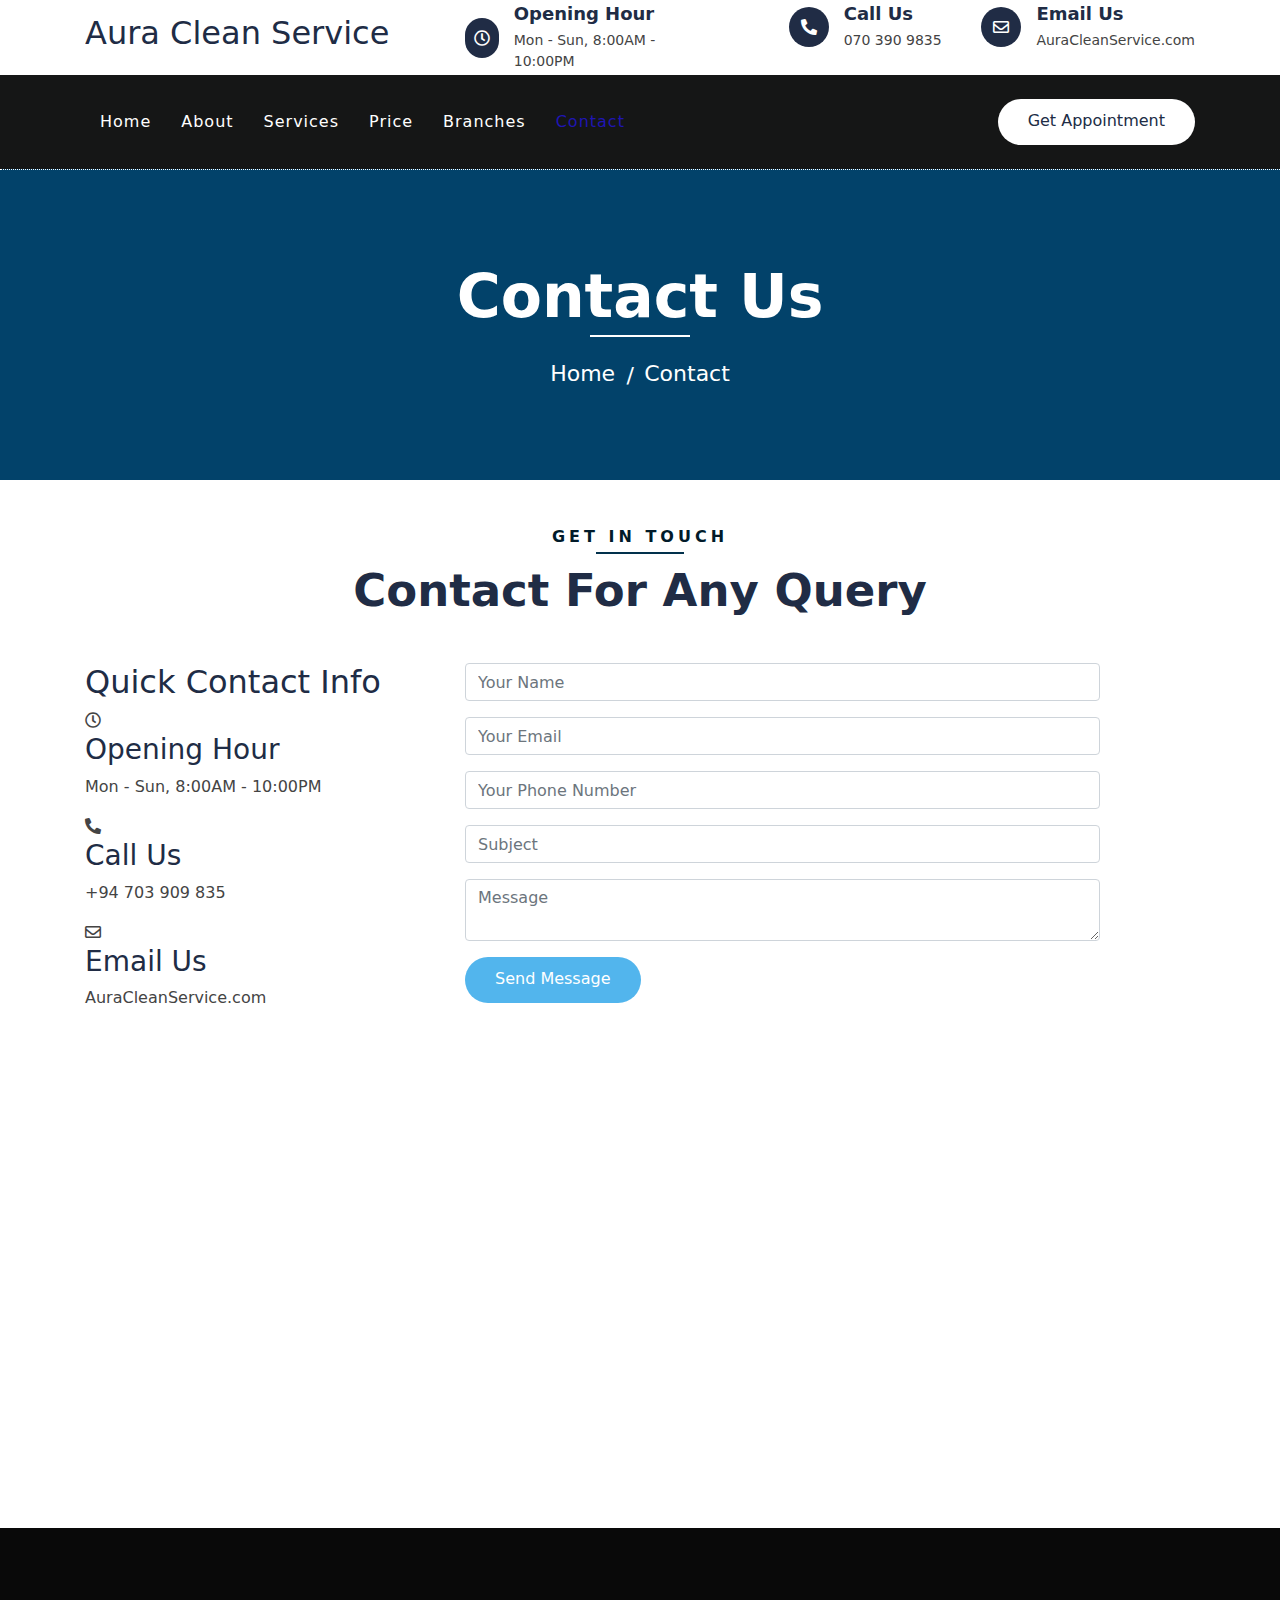
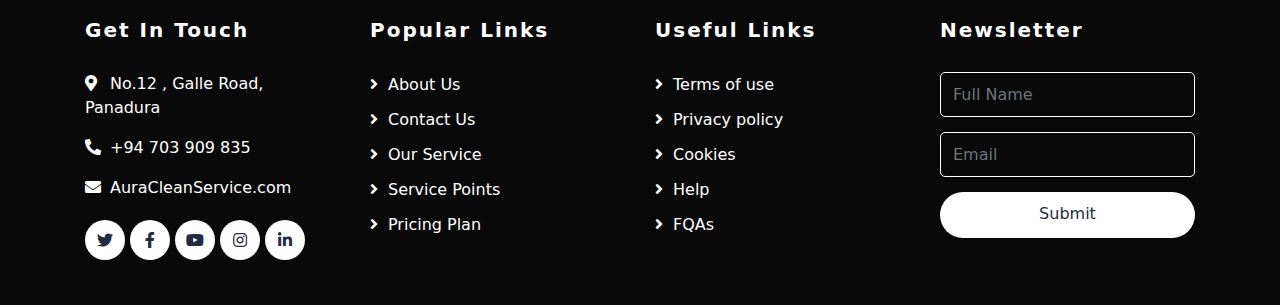
<file: contact.html>
<!DOCTYPE html>
<html lang="en">
    <head>
        <meta charset="utf-8">
        <title>Aura Clean Service</title>
        <link rel="shortcut icon" href="img/AboutCoverPhoto .jpg" type="image/x-icon">
        <meta content="width=device-width, initial-scale=1.0" name="viewport">
        <meta content="Free Website Template" name="keywords">
        <meta content="Free Website Template" name="description">

        <!-- Favicon -->
        <link href="img/favicon.ico" rel="icon">
        <!-- CSS Libraries -->
        <link href="https://stackpath.bootstrapcdn.com/bootstrap/4.4.1/css/bootstrap.min.css" rel="stylesheet">
        <link href="https://cdnjs.cloudflare.com/ajax/libs/font-awesome/5.10.0/css/all.min.css" rel="stylesheet">
        <link href="lib/flaticon/font/flaticon.css" rel="stylesheet">
        <link href="lib/animate/animate.min.css" rel="stylesheet">
        <link href="lib/owlcarousel/assets/owl.carousel.min.css" rel="stylesheet">

        <!-- Template Stylesheet -->
        <link href="css/style.css" rel="stylesheet">
    </head>

    <body>
        <!-- Top Bar Start -->
        <div class="top-bar">
            <div class="container">
                <div class="row align-items-center">
                    <div class="col-lg-4 col-md-12">
                        <div class="logo">
                            <a href="index.html">
                                <h2>Aura<span> Clean Service</span></h2>
                                <!-- <img src="img/logo.jpg" alt="Logo"> -->
                            </a>
                        </div>
                    </div>
                    <div class="col-lg-8 col-md-7 d-none d-lg-block">
                        <div class="row">
                            <div class="col-4">
                                <div class="top-bar-item">
                                    <div class="top-bar-icon">
                                        <i class="far fa-clock"></i>
                                    </div>
                                    <div class="top-bar-text">
                                        <h3>Opening Hour</h3>
                                        <p>Mon - Sun, 8:00AM - 10:00PM</p>
                                    </div>
                                </div>
                            </div>
                            <div class="col-4">
                                <div class="top-bar-item">
                                    <div class="top-bar-icon">
                                        <i class="fa fa-phone-alt"></i>
                                    </div>
                                    <div class="top-bar-text">
                                        <h3>Call Us</h3>
                                        <p>070 390 9835</p>
                                    </div>
                                </div>
                            </div>
                            <div class="col-4">
                                <div class="top-bar-item">
                                    <div class="top-bar-icon">
                                        <i class="far fa-envelope"></i>
                                    </div>
                                    <div class="top-bar-text">
                                        <h3>Email Us</h3>
                                        <p>AuraCleanService.com</p>
                                    </div>
                                </div>
                            </div>
                        </div>
                    </div>
                </div>
            </div>
        </div>
        <!-- Top Bar End -->

        <!-- Nav Bar Start -->
        <div class="nav-bar">
            <div class="container">
                <nav class="navbar navbar-expand-lg bg-dark navbar-dark">
                    <a href="#" class="navbar-brand">MENU</a>
                    <button type="button" class="navbar-toggler" data-toggle="collapse" data-target="#navbarCollapse">
                        <span class="navbar-toggler-icon"></span>
                    </button>

                    <div class="collapse navbar-collapse justify-content-between" id="navbarCollapse">
                        <div class="navbar-nav mr-auto">
                            <a href="index.html" class="nav-item nav-link">Home</a>
                            <a href="about.html" class="nav-item nav-link">About</a>
                            <a href="service.html" class="nav-item nav-link">Services</a>
                            <a href="price.html" class="nav-item nav-link">Price</a>
                            <a href="location.html" class="nav-item nav-link">Branches</a>
                            <a href="contact.html" class="nav-item nav-link active">Contact</a>
                        </div>
                        <div class="ml-auto">
                            <a class="btn btn-custom" href="#">Get Appointment</a>
                        </div>
                    </div>
                </nav>
            </div>
        </div>
        <!-- Nav Bar End -->
        
        
        <!-- Page Header Start -->
        <div class="page-header">
            <div class="container">
                <div class="row">
                    <div class="col-12">
                        <h2>Contact Us</h2>
                    </div>
                    <div class="col-12">
                        <a href="">Home</a>
                        <a href="">Contact</a>
                    </div>
                </div>
            </div>
        </div>
        <!-- Page Header End -->
        
        
        <!-- Contact Start -->
        <div class="contact">
            <div class="container">
                <div class="section-header text-center">
                    <p>Get In Touch</p>
                    <h2>Contact for any query</h2>
                </div>
                <div class="row">
                    <div class="col-md-4">
                        <div class="contact-info">
                            <h2>Quick Contact Info</h2>
                            <div class="contact-info-item">
                                <div class="contact-info-icon">
                                    <i class="far fa-clock"></i>
                                </div>
                                <div class="contact-info-text">
                                    <h3>Opening Hour</h3>
                                    <p>Mon - Sun, 8:00AM - 10:00PM</p>
                                </div>
                            </div>
                            <div class="contact-info-item">
                                <div class="contact-info-icon">
                                    <i class="fa fa-phone-alt"></i>
                                </div>
                                <div class="contact-info-text">
                                    <h3>Call Us</h3>
                                    <p>+94 703 909 835</p>
                                </div>
                            </div>
                            <div class="contact-info-item">
                                <div class="contact-info-icon">
                                    <i class="far fa-envelope"></i>
                                </div>
                                <div class="contact-info-text">
                                    <h3>Email Us</h3>
                                    <p>AuraCleanService.com</p>
                                </div>
                            </div>
                        </div>
                    </div>
                    <div class="col-md-7">
                        <div class="contact-form">
                            <div id="success"></div>
                            <form name="sentMessage" id="contactForm" novalidate="novalidate">
                                <div class="control-group">
                                    <input type="text" class="form-control" id="name" placeholder="Your Name" required="required" data-validation-required-message="Please enter your name" />
                                    <p class="help-block text-danger"></p>
                                </div>
                                <div class="control-group">
                                    <input type="email" class="form-control" id="email" placeholder="Your Email" required="required" data-validation-required-message="Please enter your email" />
                                    <p class="help-block text-danger"></p>
                                </div>
                                <div class="control-group">
                                    <input type="phoneNumber" class="form-control" id="phoneNumber" placeholder="Your Phone Number" required="required" data-validation-required-message="Please enter your phone Number" />
                                    <p class="help-block text-danger"></p>
                                </div>
                                <div class="control-group">
                                    <input type="text" class="form-control" id="subject" placeholder="Subject" required="required" data-validation-required-message="Please enter a subject" />
                                    <p class="help-block text-danger"></p>
                                </div>
                                <div class="control-group">
                                    <textarea class="form-control" id="message" placeholder="Message" required="required" data-validation-required-message="Please enter your message"></textarea>
                                    <p class="help-block text-danger"></p>
                                </div>
                                <div>
                                    <button class="btn btn-custom" type="submit" id="sendMessageButton">Send Message</button>
                                </div>
                            </form>
                        </div>
                    </div>
                    <div class="col-md-12">
                        <iframe src="https://www.google.com/maps/embed?pb=!1m18!1m12!1m3!1d126743.16952826537!2d79.89974354851548!3d6.721613592223926!2m3!1f0!2f0!3f0!3m2!1i1024!2i768!4f13.1!3m3!1m2!1s0x3ae2492ff8a1d91f%3A0xe7e733202efb7125!2sPanadura%2C%20Sri%20Lanka!5e0!3m2!1sen!2sus!4v1690981835914!5m2!1sen!2sus" width="600" height="450" style="border:0;" allowfullscreen="" loading="lazy" referrerpolicy="no-referrer-when-downgrade"></iframe>
                    </div>
                </div>
            </div>
        </div>
        <!-- Contact End -->


        <!-- Footer Start -->
        <div class="footer">
            <div class="container">
                <div class="row">
                    <div class="col-lg-3 col-md-6">
                        <div class="footer-contact">
                            <h2>Get In Touch</h2>
                            <p><i class="fa fa-map-marker-alt"></i>No.12 , Galle Road, Panadura</p>
                            <p><i class="fa fa-phone-alt"></i>+94 703 909 835</p>
                            <p><i class="fa fa-envelope"></i>AuraCleanService.com</p>
                            <div class="footer-social">
                                <a class="btn" href=""><i class="fab fa-twitter"></i></a>
                                <a class="btn" href=""><i class="fab fa-facebook-f"></i></a>
                                <a class="btn" href=""><i class="fab fa-youtube"></i></a>
                                <a class="btn" href=""><i class="fab fa-instagram"></i></a>
                                <a class="btn" href=""><i class="fab fa-linkedin-in"></i></a>
                            </div>
                        </div>
                    </div>
                    <div class="col-lg-3 col-md-6">
                        <div class="footer-link">
                            <h2>Popular Links</h2>
                            <a href="">About Us</a>
                            <a href="">Contact Us</a>
                            <a href="">Our Service</a>
                            <a href="">Service Points</a>
                            <a href="">Pricing Plan</a>
                        </div>
                    </div>
                    <div class="col-lg-3 col-md-6">
                        <div class="footer-link">
                            <h2>Useful Links</h2>
                            <a href="">Terms of use</a>
                            <a href="">Privacy policy</a>
                            <a href="">Cookies</a>
                            <a href="">Help</a>
                            <a href="">FQAs</a>
                        </div>
                    </div>
                    <div class="col-lg-3 col-md-6">
                        <div class="footer-newsletter">
                            <h2>Newsletter</h2>
                            <form>
                                <input class="form-control" placeholder="Full Name">
                                <input class="form-control" placeholder="Email">
                                <button class="btn btn-custom">Submit</button>
                            </form>
                        </div>
                    </div>
                </div>
            </div>
            
        </div>
        <!-- Footer End -->
        
        <!-- Back to top button -->
        <a href="#" class="back-to-top"><i class="fa fa-chevron-up"></i></a>
        
        <!-- Pre Loader -->
        <div id="loader" class="show">
            <div class="loader"></div>
        </div>

        <!-- JavaScript Libraries -->
        <script src="https://code.jquery.com/jquery-3.4.1.min.js"></script>
        <script src="https://stackpath.bootstrapcdn.com/bootstrap/4.4.1/js/bootstrap.bundle.min.js"></script>
        <script src="lib/easing/easing.min.js"></script>
        <script src="lib/owlcarousel/owl.carousel.min.js"></script>
        <script src="lib/waypoints/waypoints.min.js"></script>
        <script src="lib/counterup/counterup.min.js"></script>
        
        <!-- Contact Javascript File -->
        <script src="mail/jqBootstrapValidation.min.js"></script>
        <script src="mail/contact.js"></script>

        <!-- Template Javascript -->
        <script src="js/main.js"></script>
    </body>
</html>
</file>
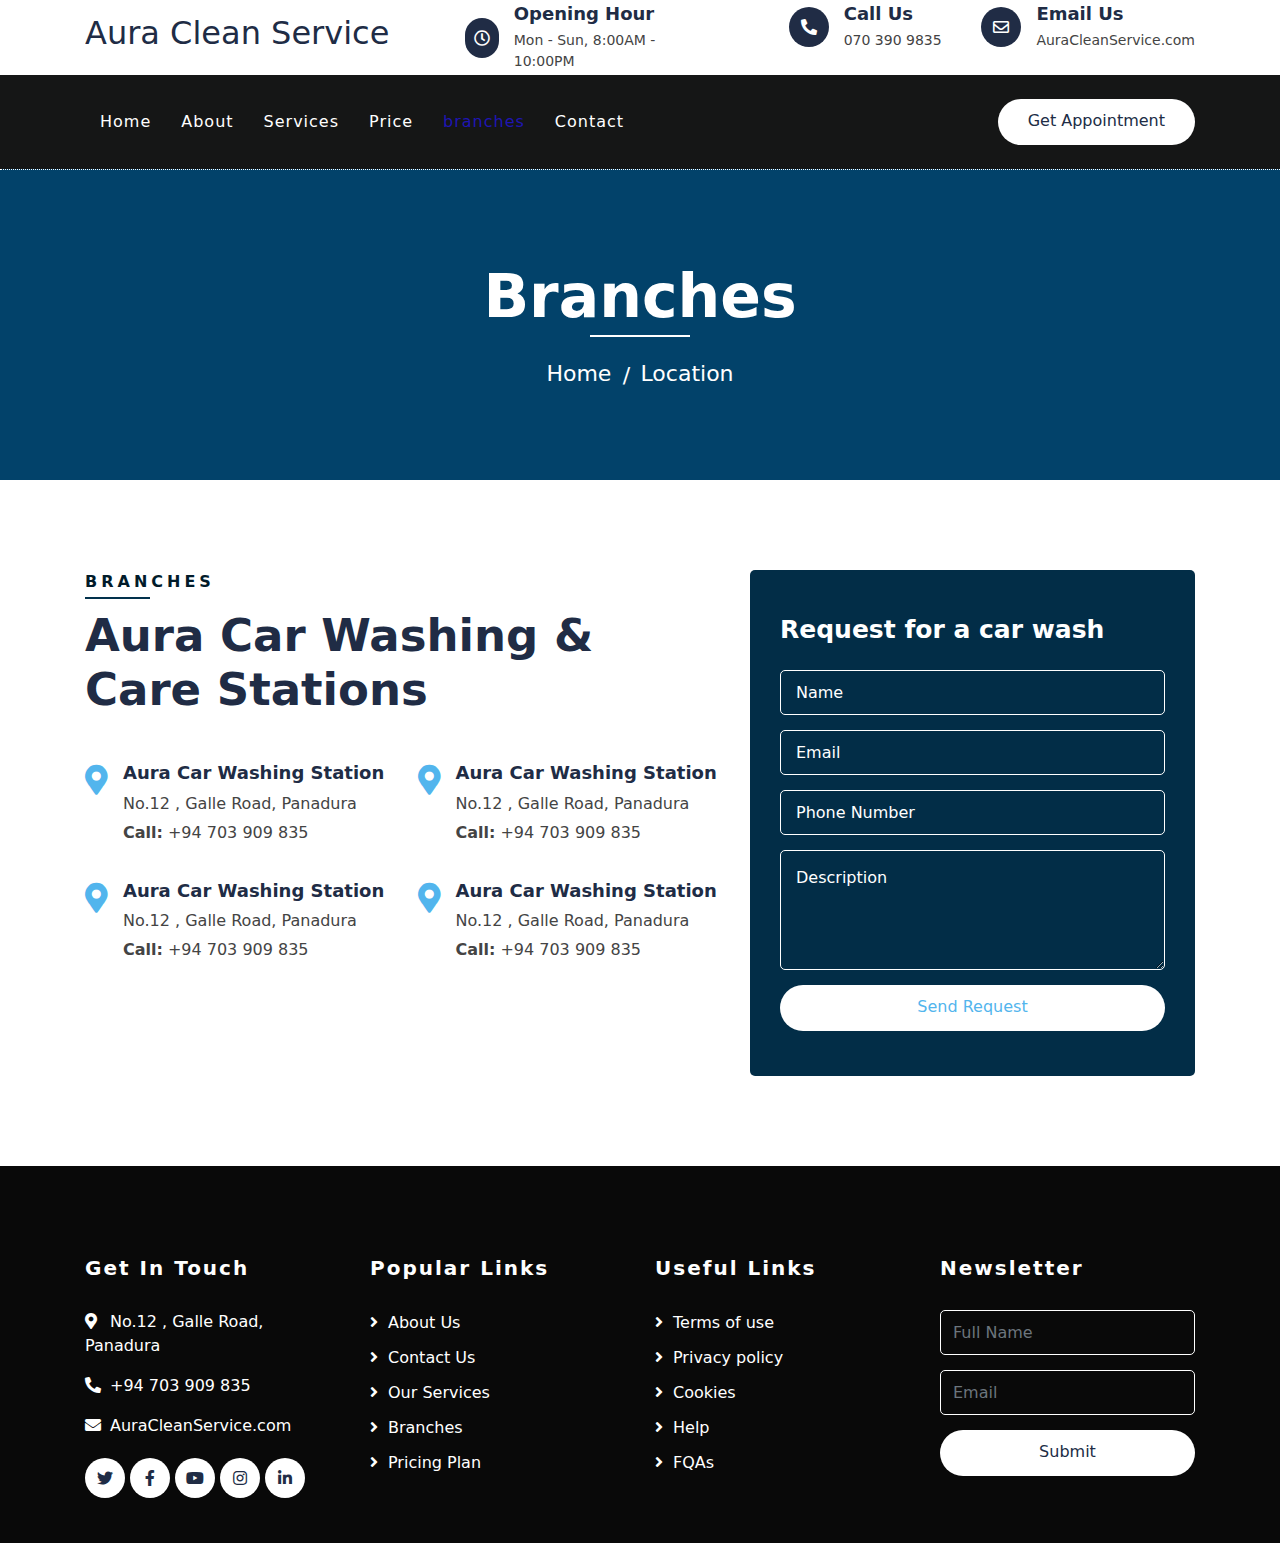
<file: location.html>
<!DOCTYPE html>
<html lang="en">
    <head>
        <meta charset="utf-8">
        <title>Aura Clean Service</title>
        <link rel="shortcut icon" href="img/AboutCoverPhoto .jpg" type="image/x-icon">
        <meta content="width=device-width, initial-scale=1.0" name="viewport">
        <meta content="Free Website Template" name="keywords">
        <meta content="Free Website Template" name="description">

        <!-- Favicon -->
        <link href="img/favicon.ico" rel="icon">
        <!-- CSS Libraries -->
        <link href="https://stackpath.bootstrapcdn.com/bootstrap/4.4.1/css/bootstrap.min.css" rel="stylesheet">
        <link href="https://cdnjs.cloudflare.com/ajax/libs/font-awesome/5.10.0/css/all.min.css" rel="stylesheet">
        <link href="lib/flaticon/font/flaticon.css" rel="stylesheet">
        <link href="lib/animate/animate.min.css" rel="stylesheet">
        <link href="lib/owlcarousel/assets/owl.carousel.min.css" rel="stylesheet">

        <!-- Template Stylesheet -->
        <link href="css/style.css" rel="stylesheet">
    </head>

    <body>
        <!-- Top Bar Start -->
        <div class="top-bar">
            <div class="container">
                <div class="row align-items-center">
                    <div class="col-lg-4 col-md-12">
                        <div class="logo">
                            <a href="index.html">
                                <h2>Aura<span> Clean Service</span></h2>
                                <!-- <img src="img/logo.jpg" alt="Logo"> -->
                            </a>
                        </div>
                    </div>
                    <div class="col-lg-8 col-md-7 d-none d-lg-block">
                        <div class="row">
                            <div class="col-4">
                                <div class="top-bar-item">
                                    <div class="top-bar-icon">
                                        <i class="far fa-clock"></i>
                                    </div>
                                    <div class="top-bar-text">
                                        <h3>Opening Hour</h3>
                                        <p>Mon - Sun, 8:00AM - 10:00PM</p>
                                    </div>
                                </div>
                            </div>
                            <div class="col-4">
                                <div class="top-bar-item">
                                    <div class="top-bar-icon">
                                        <i class="fa fa-phone-alt"></i>
                                    </div>
                                    <div class="top-bar-text">
                                        <h3>Call Us</h3>
                                        <p>070 390 9835</p>
                                    </div>
                                </div>
                            </div>
                            <div class="col-4">
                                <div class="top-bar-item">
                                    <div class="top-bar-icon">
                                        <i class="far fa-envelope"></i>
                                    </div>
                                    <div class="top-bar-text">
                                        <h3>Email Us</h3>
                                        <p>AuraCleanService.com</p>
                                    </div>
                                </div>
                            </div>
                        </div>
                    </div>
                </div>
            </div>
        </div>
        <!-- Top Bar End -->

        <!-- Nav Bar Start -->
        <div class="nav-bar">
            <div class="container">
                <nav class="navbar navbar-expand-lg bg-dark navbar-dark">
                    <a href="#" class="navbar-brand">MENU</a>
                    <button type="button" class="navbar-toggler" data-toggle="collapse" data-target="#navbarCollapse">
                        <span class="navbar-toggler-icon"></span>
                    </button>

                    <div class="collapse navbar-collapse justify-content-between" id="navbarCollapse">
                        <div class="navbar-nav mr-auto">
                            <a href="index.html" class="nav-item nav-link">Home</a>
                            <a href="about.html" class="nav-item nav-link">About</a>
                            <a href="service.html" class="nav-item nav-link">Services</a>
                            <a href="price.html" class="nav-item nav-link">Price</a>
                            <a href="location.html" class="nav-item nav-link active">branches</a>
                            <a href="contact.html" class="nav-item nav-link">Contact</a>
                        </div>
                        <div class="ml-auto">
                            <a class="btn btn-custom" href="#">Get Appointment</a>
                        </div>
                    </div>
                </nav>
            </div>
        </div>
        <!-- Nav Bar End -->
        
        
        <!-- Page Header Start -->
        <div class="page-header">
            <div class="container">
                <div class="row">
                    <div class="col-12">
                        <h2>Branches</h2>
                    </div>
                    <div class="col-12">
                        <a href="">Home</a>
                        <a href="">Location</a>
                    </div>
                </div>
            </div>
        </div>
        <!-- Page Header End -->
        
        
        <!-- Location Start -->
        <div class="location">
            <div class="container">
                <div class="row">
                    <div class="col-lg-7">
                        <div class="section-header text-left">
                            <p>Branches</p>
                            <h2> Aura Car Washing & Care Stations</h2>
                        </div>
                        <div class="row">
                            <div class="col-md-6">
                                <div class="location-item">
                                    <i class="fa fa-map-marker-alt"></i>
                                    <div class="location-text">
                                        <h3>Aura Car Washing Station</h3>
                                        <p>No.12 , Galle Road, Panadura</p>
                                        <p><strong>Call:</strong>+94 703 909 835</p>
                                    </div>
                                </div>
                            </div>
                            <div class="col-md-6">
                                <div class="location-item">
                                    <i class="fa fa-map-marker-alt"></i>
                                    <div class="location-text">
                                        <h3>Aura Car Washing Station</h3>
                                        <p>No.12 , Galle Road, Panadura</p>
                                        <p><strong>Call:</strong>+94 703 909 835</p>
                                    </div>
                                </div>
                            </div>
                            <div class="col-md-6">
                                <div class="location-item">
                                    <i class="fa fa-map-marker-alt"></i>
                                    <div class="location-text">
                                        <h3>Aura Car Washing Station</h3>
                                        <p>No.12 , Galle Road, Panadura</p>
                                        <p><strong>Call:</strong>+94 703 909 835</p>
                                    </div>
                                </div>
                            </div>
                            <div class="col-md-6">
                                <div class="location-item">
                                    <i class="fa fa-map-marker-alt"></i>
                                    <div class="location-text">
                                        <h3>Aura Car Washing Station</h3>
                                        <p>No.12 , Galle Road, Panadura</p>
                                        <p><strong>Call:</strong>+94 703 909 835</p>
                                    </div>
                                </div>
                            </div>
                        </div>
                    </div>
                    <div class="col-lg-5">
                        <div class="location-form">
                            <h3>Request for a car wash</h3>
                            <form>
                                <div class="control-group">
                                    <input type="text" class="form-control" placeholder="Name" required="required" />
                                </div>
                                <div class="control-group">
                                    <input type="email" class="form-control" placeholder="Email" required="required" />
                                </div>
                                <div class="control-group">
                                    <input type="phoneNumber" class="form-control" placeholder="Phone Number" required="required" />
                                </div>
                                <div class="control-group">
                                    <textarea class="form-control" placeholder="Description" required="required"></textarea>
                                </div>
                                <div>
                                    <button class="btn btn-custom" type="submit">Send Request</button>
                                </div>
                            </form>
                        </div>
                    </div>
                </div>
            </div>
        </div>
        <!-- Location End -->
        
        
        <!-- Footer Start -->
        <div class="footer">
            <div class="container">
                <div class="row">
                    <div class="col-lg-3 col-md-6">
                        <div class="footer-contact">
                            <h2>Get In Touch</h2>
                            <p><i class="fa fa-map-marker-alt"></i>No.12 , Galle Road, Panadura</p>
                            <p><i class="fa fa-phone-alt"></i>+94 703 909 835</p>
                            <p><i class="fa fa-envelope"></i>AuraCleanService.com</p>
                            <div class="footer-social">
                                <a class="btn" href=""><i class="fab fa-twitter"></i></a>
                                <a class="btn" href=""><i class="fab fa-facebook-f"></i></a>
                                <a class="btn" href=""><i class="fab fa-youtube"></i></a>
                                <a class="btn" href=""><i class="fab fa-instagram"></i></a>
                                <a class="btn" href=""><i class="fab fa-linkedin-in"></i></a>
                            </div>
                        </div>
                    </div>
                    <div class="col-lg-3 col-md-6">
                        <div class="footer-link">
                            <h2>Popular Links</h2>
                            <a href="">About Us</a>
                            <a href="">Contact Us</a>
                            <a href="">Our Services</a>
                            <a href="">Branches</a>
                            <a href="">Pricing Plan</a>
                        </div>
                    </div>
                    <div class="col-lg-3 col-md-6">
                        <div class="footer-link">
                            <h2>Useful Links</h2>
                            <a href="">Terms of use</a>
                            <a href="">Privacy policy</a>
                            <a href="">Cookies</a>
                            <a href="">Help</a>
                            <a href="">FQAs</a>
                        </div>
                    </div>
                    <div class="col-lg-3 col-md-6">
                        <div class="footer-newsletter">
                            <h2>Newsletter</h2>
                            <form>
                                <input class="form-control" placeholder="Full Name">
                                <input class="form-control" placeholder="Email">
                                <button class="btn btn-custom">Submit</button>
                            </form>
                        </div>
                    </div>
                </div>
            </div>
            
        </div>
        <!-- Footer End -->
        
        <!-- Back to top button -->
        <a href="#" class="back-to-top"><i class="fa fa-chevron-up"></i></a>
        
        <!-- Pre Loader -->
        <div id="loader" class="show">
            <div class="loader"></div>
        </div>

        <!-- JavaScript Libraries -->
        <script src="https://code.jquery.com/jquery-3.4.1.min.js"></script>
        <script src="https://stackpath.bootstrapcdn.com/bootstrap/4.4.1/js/bootstrap.bundle.min.js"></script>
        <script src="lib/easing/easing.min.js"></script>
        <script src="lib/owlcarousel/owl.carousel.min.js"></script>
        <script src="lib/waypoints/waypoints.min.js"></script>
        <script src="lib/counterup/counterup.min.js"></script>
        
        <!-- Contact Javascript File -->
        <script src="mail/jqBootstrapValidation.min.js"></script>
        <script src="mail/contact.js"></script>

        <!-- Template Javascript -->
        <script src="js/main.js"></script>
    </body>
</html>
</file>
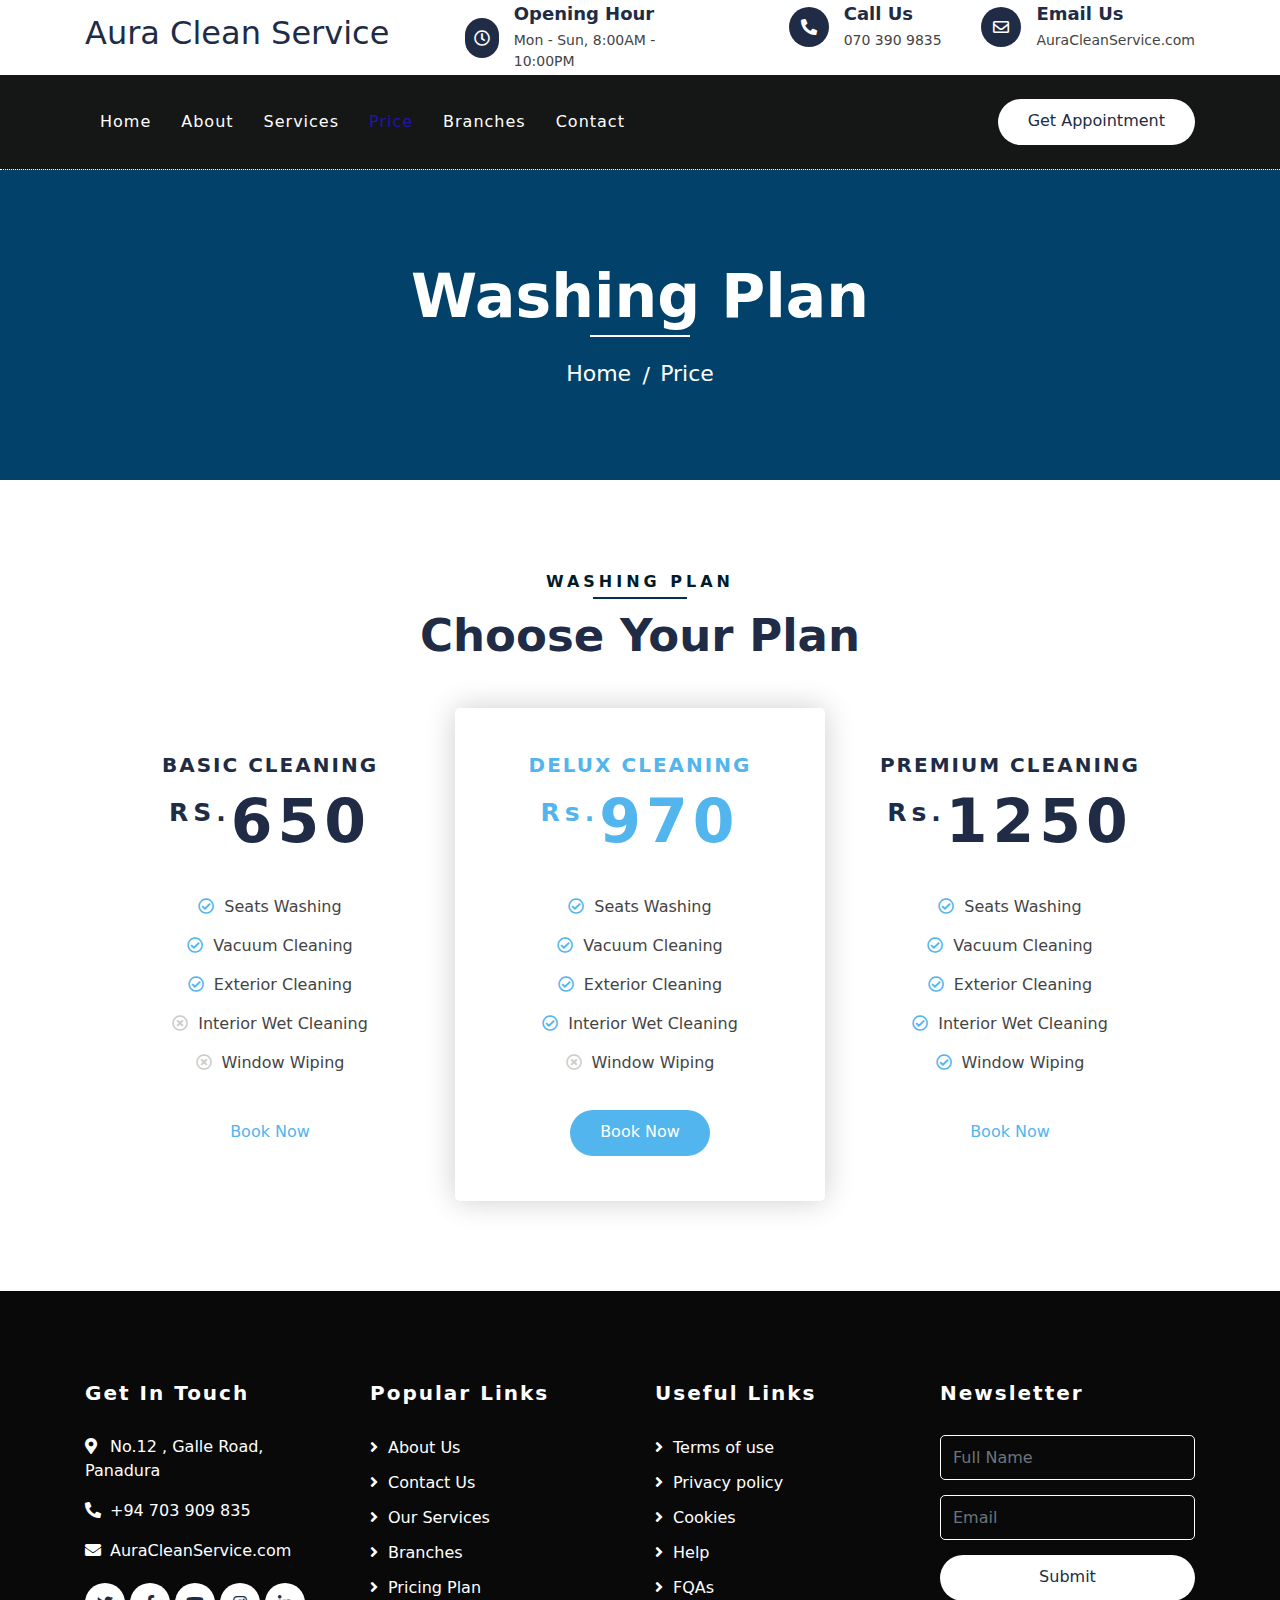
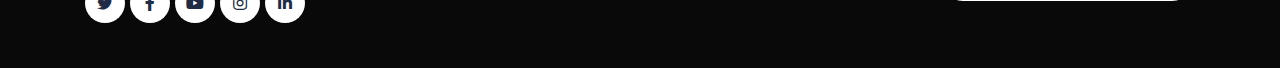
<file: price.html>
<!DOCTYPE html>
<html lang="en">
    <head>
        <meta charset="utf-8">
        <title>Aura Clean Service</title>
        <link rel="shortcut icon" href="img/AboutCoverPhoto .jpg" type="image/x-icon">
        <meta content="width=device-width, initial-scale=1.0" name="viewport">
        <meta content="Free Website Template" name="keywords">
        <meta content="Free Website Template" name="description">

        <!-- Favicon -->
        <link href="img/favicon.ico" rel="icon">
        <!-- CSS Libraries -->
        <link href="https://stackpath.bootstrapcdn.com/bootstrap/4.4.1/css/bootstrap.min.css" rel="stylesheet">
        <link href="https://cdnjs.cloudflare.com/ajax/libs/font-awesome/5.10.0/css/all.min.css" rel="stylesheet">
        <link href="lib/flaticon/font/flaticon.css" rel="stylesheet">
        <link href="lib/animate/animate.min.css" rel="stylesheet">
        <link href="lib/owlcarousel/assets/owl.carousel.min.css" rel="stylesheet">

        <!-- Template Stylesheet -->
        <link href="css/style.css" rel="stylesheet">
    </head>

    <body>
        <!-- Top Bar Start -->
        <div class="top-bar">
            <div class="container">
                <div class="row align-items-center">
                    <div class="col-lg-4 col-md-12">
                        <div class="logo">
                            <a href="index.html">
                                <h2>Aura<span> Clean Service</span></h2>
                                <!-- <img src="img/logo.jpg" alt="Logo"> -->
                            </a>
                        </div>
                    </div>
                    <div class="col-lg-8 col-md-7 d-none d-lg-block">
                        <div class="row">
                            <div class="col-4">
                                <div class="top-bar-item">
                                    <div class="top-bar-icon">
                                        <i class="far fa-clock"></i>
                                    </div>
                                    <div class="top-bar-text">
                                        <h3>Opening Hour</h3>
                                        <p>Mon - Sun, 8:00AM - 10:00PM</p>
                                    </div>
                                </div>
                            </div>
                            <div class="col-4">
                                <div class="top-bar-item">
                                    <div class="top-bar-icon">
                                        <i class="fa fa-phone-alt"></i>
                                    </div>
                                    <div class="top-bar-text">
                                        <h3>Call Us</h3>
                                        <p>070 390 9835</p>
                                    </div>
                                </div>
                            </div>
                            <div class="col-4">
                                <div class="top-bar-item">
                                    <div class="top-bar-icon">
                                        <i class="far fa-envelope"></i>
                                    </div>
                                    <div class="top-bar-text">
                                        <h3>Email Us</h3>
                                        <p>AuraCleanService.com</p>
                                    </div>
                                </div>
                            </div>
                        </div>
                    </div>
                </div>
            </div>
        </div>
        <!-- Top Bar End -->

        <!-- Nav Bar Start -->
        <div class="nav-bar">
            <div class="container">
                <nav class="navbar navbar-expand-lg bg-dark navbar-dark">
                    <a href="#" class="navbar-brand">MENU</a>
                    <button type="button" class="navbar-toggler" data-toggle="collapse" data-target="#navbarCollapse">
                        <span class="navbar-toggler-icon"></span>
                    </button>

                    <div class="collapse navbar-collapse justify-content-between" id="navbarCollapse">
                        <div class="navbar-nav mr-auto">
                            <a href="index.html" class="nav-item nav-link">Home</a>
                            <a href="about.html" class="nav-item nav-link">About</a>
                            <a href="service.html" class="nav-item nav-link">Services</a>
                            <a href="price.html" class="nav-item nav-link active">Price</a>
                            <a href="location.html" class="nav-item nav-link">Branches</a>
                            
                            <a href="contact.html" class="nav-item nav-link">Contact</a>
                        </div>
                        <div class="ml-auto">
                            <a class="btn btn-custom" href="#">Get Appointment</a>
                        </div>
                    </div>
                </nav>
            </div>
        </div>
        <!-- Nav Bar End -->
        
        
        <!-- Page Header Start -->
        <div class="page-header">
            <div class="container">
                <div class="row">
                    <div class="col-12">
                        <h2>Washing Plan</h2>
                    </div>
                    <div class="col-12">
                        <a href="">Home</a>
                        <a href="">Price</a>
                    </div>
                </div>
            </div>
        </div>
        <!-- Page Header End -->
        
        
        <!-- Price Start -->
        <div class="price">
            <div class="container">
                <div class="section-header text-center">
                    <p>Washing Plan</p>
                    <h2>Choose Your Plan</h2>
                </div>
                <div class="row">
                    <div class="col-md-4">
                        <div class="price-item">
                            <div class="price-header">
                                <h3>Basic Cleaning</h3>
                                <h2><span>RS.</span><strong>650</strong></h2>
                            </div>
                            <div class="price-body">
                                <ul>
                                    <li><i class="far fa-check-circle"></i>Seats Washing</li>
                                    <li><i class="far fa-check-circle"></i>Vacuum Cleaning</li>
                                    <li><i class="far fa-check-circle"></i>Exterior Cleaning</li>
                                    <li><i class="far fa-times-circle"></i>Interior Wet Cleaning</li>
                                    <li><i class="far fa-times-circle"></i>Window Wiping</li>
                                </ul>
                            </div>
                            <div class="price-footer">
                                <a class="btn btn-custom" href="">Book Now</a>
                            </div>
                        </div>
                    </div>
                    <div class="col-md-4">
                        <div class="price-item featured-item">
                            <div class="price-header">
                                <h3>Delux Cleaning</h3>
                                <h2><span>Rs.</span><strong>970</strong></h2>
                            </div>
                            <div class="price-body">
                                <ul>
                                    <li><i class="far fa-check-circle"></i>Seats Washing</li>
                                    <li><i class="far fa-check-circle"></i>Vacuum Cleaning</li>
                                    <li><i class="far fa-check-circle"></i>Exterior Cleaning</li>
                                    <li><i class="far fa-check-circle"></i>Interior Wet Cleaning</li>
                                    <li><i class="far fa-times-circle"></i>Window Wiping</li>
                                </ul>
                            </div>
                            <div class="price-footer">
                                <a class="btn btn-custom" href="">Book Now</a>
                            </div>
                        </div>
                    </div>
                    <div class="col-md-4">
                        <div class="price-item">
                            <div class="price-header">
                                <h3>Premium Cleaning</h3>
                                <h2><span>Rs.</span><strong>1250</strong></h2>
                            </div>
                            <div class="price-body">
                                <ul>
                                    <li><i class="far fa-check-circle"></i>Seats Washing</li>
                                    <li><i class="far fa-check-circle"></i>Vacuum Cleaning</li>
                                    <li><i class="far fa-check-circle"></i>Exterior Cleaning</li>
                                    <li><i class="far fa-check-circle"></i>Interior Wet Cleaning</li>
                                    <li><i class="far fa-check-circle"></i>Window Wiping</li>
                                </ul>
                            </div>
                            <div class="price-footer">
                                <a class="btn btn-custom" href="">Book Now</a>
                            </div>
                        </div>
                    </div>
                </div>
            </div>
        </div>
        <!-- Price End -->
        
        
        <!-- Footer Start -->
        <div class="footer">
            <div class="container">
                <div class="row">
                    <div class="col-lg-3 col-md-6">
                        <div class="footer-contact">
                            <h2>Get In Touch</h2>
                            <p><i class="fa fa-map-marker-alt"></i>No.12 , Galle Road, Panadura</p>
                            <p><i class="fa fa-phone-alt"></i>+94 703 909 835</p>
                            <p><i class="fa fa-envelope"></i>AuraCleanService.com</p>
                            <div class="footer-social">
                                <a class="btn" href=""><i class="fab fa-twitter"></i></a>
                                <a class="btn" href=""><i class="fab fa-facebook-f"></i></a>
                                <a class="btn" href=""><i class="fab fa-youtube"></i></a>
                                <a class="btn" href=""><i class="fab fa-instagram"></i></a>
                                <a class="btn" href=""><i class="fab fa-linkedin-in"></i></a>
                            </div>
                        </div>
                    </div>
                    <div class="col-lg-3 col-md-6">
                        <div class="footer-link">
                            <h2>Popular Links</h2>
                            <a href="">About Us</a>
                            <a href="">Contact Us</a>
                            <a href="">Our Services</a>
                            <a href="">Branches</a>
                            <a href="">Pricing Plan</a>
                        </div>
                    </div>
                    <div class="col-lg-3 col-md-6">
                        <div class="footer-link">
                            <h2>Useful Links</h2>
                            <a href="">Terms of use</a>
                            <a href="">Privacy policy</a>
                            <a href="">Cookies</a>
                            <a href="">Help</a>
                            <a href="">FQAs</a>
                        </div>
                    </div>
                    <div class="col-lg-3 col-md-6">
                        <div class="footer-newsletter">
                            <h2>Newsletter</h2>
                            <form>
                                <input class="form-control" placeholder="Full Name">
                                <input class="form-control" placeholder="Email">
                                <button class="btn btn-custom">Submit</button>
                            </form>
                        </div>
                    </div>
                </div>
            </div>
            
        </div>
        <!-- Footer End -->
        
        <!-- Back to top button -->
        <a href="#" class="back-to-top"><i class="fa fa-chevron-up"></i></a>
        
        <!-- Pre Loader -->
        <div id="loader" class="show">
            <div class="loader"></div>
        </div>

        <!-- JavaScript Libraries -->
        <script src="https://code.jquery.com/jquery-3.4.1.min.js"></script>
        <script src="https://stackpath.bootstrapcdn.com/bootstrap/4.4.1/js/bootstrap.bundle.min.js"></script>
        <script src="lib/easing/easing.min.js"></script>
        <script src="lib/owlcarousel/owl.carousel.min.js"></script>
        <script src="lib/waypoints/waypoints.min.js"></script>
        <script src="lib/counterup/counterup.min.js"></script>
        
        <!-- Contact Javascript File -->
        <script src="mail/jqBootstrapValidation.min.js"></script>
        <script src="mail/contact.js"></script>

        <!-- Template Javascript -->
        <script src="js/main.js"></script>
    </body>
</html>
</file>
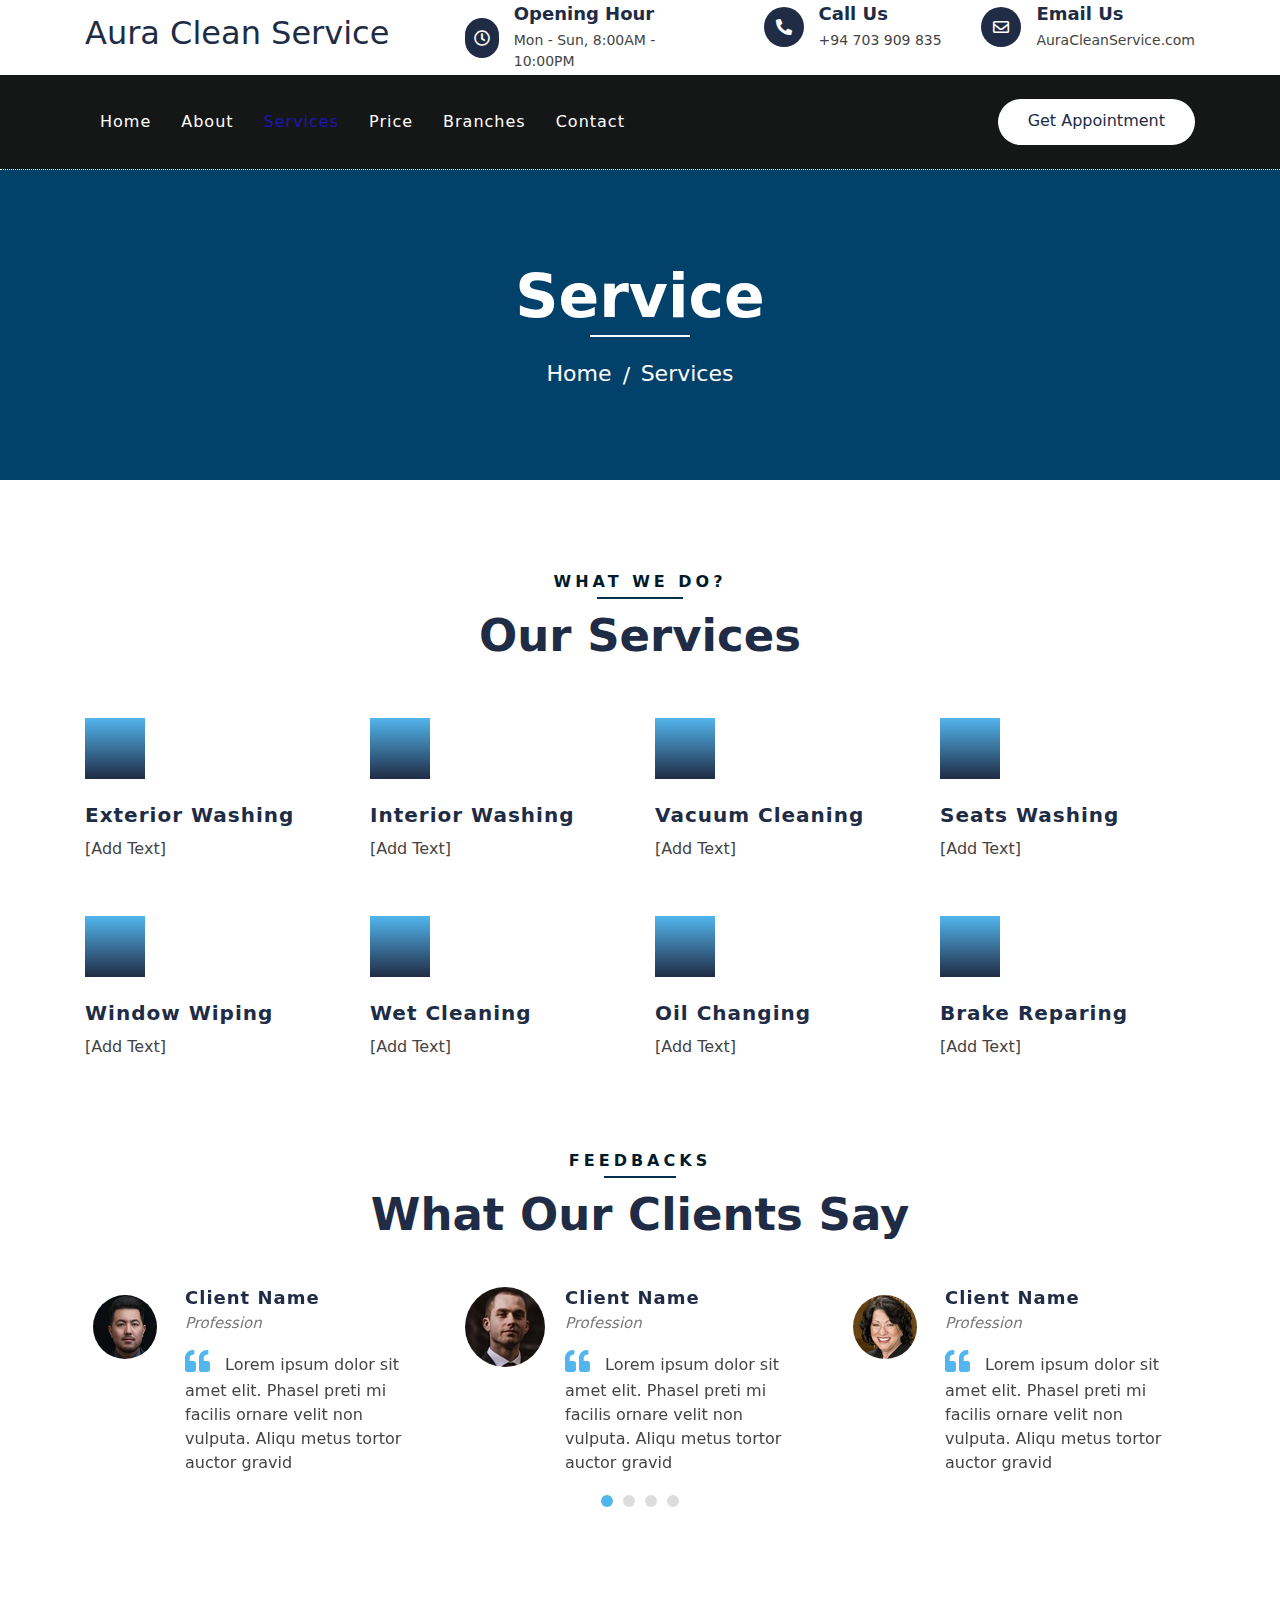
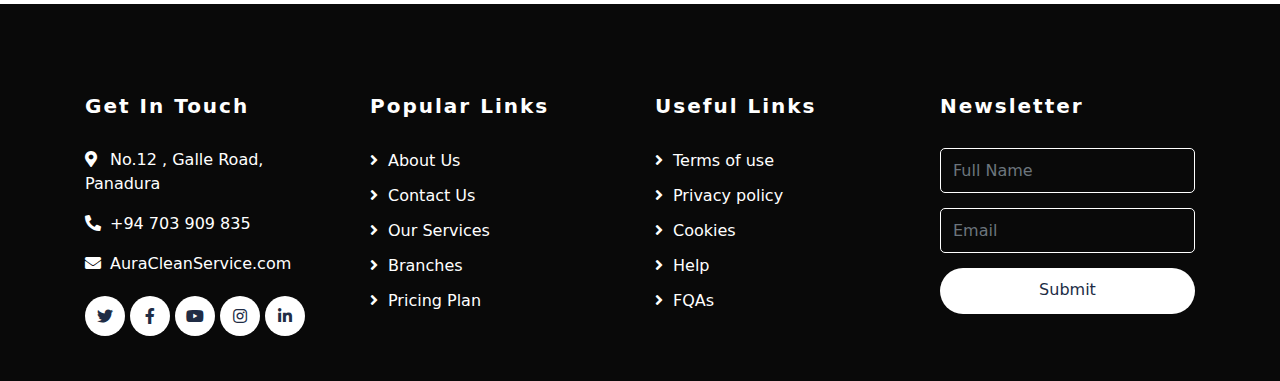
<file: service.html>
<!DOCTYPE html>
<html lang="en">
    <head>
        <meta charset="utf-8">
        <title>Aura Clean Service</title>
        <link rel="shortcut icon" href="img/AboutCoverPhoto .jpg" type="image/x-icon">
        <meta content="width=device-width, initial-scale=1.0" name="viewport">
        <meta content="Free Website Template" name="keywords">
        <meta content="Free Website Template" name="description">

        <!-- Favicon -->
        <link href="img/favicon.ico" rel="icon">
        <!-- CSS Libraries -->
        <link href="https://stackpath.bootstrapcdn.com/bootstrap/4.4.1/css/bootstrap.min.css" rel="stylesheet">
        <link href="https://cdnjs.cloudflare.com/ajax/libs/font-awesome/5.10.0/css/all.min.css" rel="stylesheet">
        <link href="lib/flaticon/font/flaticon.css" rel="stylesheet">
        <link href="lib/animate/animate.min.css" rel="stylesheet">
        <link href="lib/owlcarousel/assets/owl.carousel.min.css" rel="stylesheet">

        <!-- Template Stylesheet -->
        <link href="css/style.css" rel="stylesheet">
    </head>

    <body>
        <!-- Top Bar Start -->
        <div class="top-bar">
            <div class="container">
                <div class="row align-items-center">
                    <div class="col-lg-4 col-md-12">
                        <div class="logo">
                            <a href="index.html">
                                <h2>Aura<span> Clean Service</span></h2>
                                <!-- <img src="img/logo.jpg" alt="Logo"> -->
                            </a>
                        </div>
                    </div>
                    <div class="col-lg-8 col-md-7 d-none d-lg-block">
                        <div class="row">
                            <div class="col-4">
                                <div class="top-bar-item">
                                    <div class="top-bar-icon">
                                        <i class="far fa-clock"></i>
                                    </div>
                                    <div class="top-bar-text">
                                        <h3>Opening Hour</h3>
                                        <p>Mon - Sun, 8:00AM - 10:00PM</p>
                                    </div>
                                </div>
                            </div>
                            <div class="col-4">
                                <div class="top-bar-item">
                                    <div class="top-bar-icon">
                                        <i class="fa fa-phone-alt"></i>
                                    </div>
                                    <div class="top-bar-text">
                                        <h3>Call Us</h3>
                                        <p>+94 703 909 835</p>
                                    </div>
                                </div>
                            </div>
                            <div class="col-4">
                                <div class="top-bar-item">
                                    <div class="top-bar-icon">
                                        <i class="far fa-envelope"></i>
                                    </div>
                                    <div class="top-bar-text">
                                        <h3>Email Us</h3>
                                        <p>AuraCleanService.com</p>
                                    </div>
                                </div>
                            </div>
                        </div>
                    </div>
                </div>
            </div>
        </div>
        <!-- Top Bar End -->

        <!-- Nav Bar Start -->
        <div class="nav-bar">
            <div class="container">
                <nav class="navbar navbar-expand-lg bg-dark navbar-dark">
                    <a href="#" class="navbar-brand">MENU</a>
                    <button type="button" class="navbar-toggler" data-toggle="collapse" data-target="#navbarCollapse">
                        <span class="navbar-toggler-icon"></span>
                    </button>

                    <div class="collapse navbar-collapse justify-content-between" id="navbarCollapse">
                        <div class="navbar-nav mr-auto">
                            <a href="index.html" class="nav-item nav-link">Home</a>
                            <a href="about.html" class="nav-item nav-link">About</a>
                            <a href="service.html" class="nav-item nav-link active">Services</a>
                            <a href="price.html" class="nav-item nav-link">Price</a>
                            <a href="location.html" class="nav-item nav-link">Branches</a>
                            <a href="contact.html" class="nav-item nav-link">Contact</a>
                        </div>
                        <div class="ml-auto">
                            <a class="btn btn-custom" href="#">Get Appointment</a>
                        </div>
                    </div>
                </nav>
            </div>
        </div>
        <!-- Nav Bar End -->
        
        
        <!-- Page Header Start -->
        <div class="page-header">
            <div class="container">
                <div class="row">
                    <div class="col-12">
                        <h2>Service</h2>
                    </div>
                    <div class="col-12">
                        <a href="">Home</a>
                        <a href="">Services</a>
                    </div>
                </div>
            </div>
        </div>
        <!-- Page Header End -->
        
        
        <!-- Service Start -->
        <div class="service">
            <div class="container">
                <div class="section-header text-center">
                    <p>What We Do?</p>
                    <h2> Our Services</h2>
                </div>
                <div class="row">
                    <div class="col-lg-3 col-md-6">
                        <div class="service-item">
                            <i class="flaticon-car-wash-1"></i>
                            <h3>Exterior Washing</h3>
                            <p>[Add Text]</p>
                        </div>
                    </div>
                    <div class="col-lg-3 col-md-6">
                        <div class="service-item">
                            <i class="flaticon-car-wash"></i>
                            <h3>Interior Washing</h3>
                            <p>[Add Text]</p>
                        </div>
                    </div>
                    <div class="col-lg-3 col-md-6">
                        <div class="service-item">
                            <i class="flaticon-vacuum-cleaner"></i>
                            <h3>Vacuum Cleaning</h3>
                            <p>[Add Text]</p>
                        </div>
                    </div>
                    <div class="col-lg-3 col-md-6">
                        <div class="service-item">
                            <i class="flaticon-seat"></i>
                            <h3>Seats Washing</h3>
                            <p>[Add Text]</p>
                        </div>
                    </div>
                    <div class="col-lg-3 col-md-6">
                        <div class="service-item">
                            <i class="flaticon-car-service"></i>
                            <h3>Window Wiping</h3>
                            <p>[Add Text]</p>
                        </div>
                    </div>
                    <div class="col-lg-3 col-md-6">
                        <div class="service-item">
                            <i class="flaticon-car-service-2"></i>
                            <h3>Wet Cleaning</h3>
                            <p>[Add Text]</p>
                        </div>
                    </div>
                    <div class="col-lg-3 col-md-6">
                        <div class="service-item">
                            <i class="flaticon-car-wash"></i>
                            <h3>Oil Changing</h3>
                            <p>[Add Text]</p>
                        </div>
                    </div>
                    <div class="col-lg-3 col-md-6">
                        <div class="service-item">
                            <i class="flaticon-brush-1"></i>
                            <h3>Brake Reparing</h3>
                            <p>[Add Text]</p>
                        </div>
                    </div>
                </div>
            </div>
        </div>
        <!-- Service End -->
        
        
        <!-- Testimonial Start -->
        <div class="testimonial">
            <div class="container">
                <div class="section-header text-center">
                    <p>Feedbacks</p>
                    <h2>What our clients say</h2>
                </div>
                <div class="owl-carousel testimonials-carousel">
                    <div class="testimonial-item">
                        <img src="img/testimonial-1.jpg" alt="Image">
                        <div class="testimonial-text">
                            <h3>Client Name</h3>
                            <h4>Profession</h4>
                            <p>
                                Lorem ipsum dolor sit amet elit. Phasel preti mi facilis ornare velit non vulputa. Aliqu metus tortor auctor gravid
                            </p>
                        </div>
                    </div>
                    <div class="testimonial-item">
                        <img src="img/testimonial-2.jpg" alt="Image">
                        <div class="testimonial-text">
                            <h3>Client Name</h3>
                            <h4>Profession</h4>
                            <p>
                                Lorem ipsum dolor sit amet elit. Phasel preti mi facilis ornare velit non vulputa. Aliqu metus tortor auctor gravid
                            </p>
                        </div>
                    </div>
                    <div class="testimonial-item">
                        <img src="img/testimonial-3.jpg" alt="Image">
                        <div class="testimonial-text">
                            <h3>Client Name</h3>
                            <h4>Profession</h4>
                            <p>
                                Lorem ipsum dolor sit amet elit. Phasel preti mi facilis ornare velit non vulputa. Aliqu metus tortor auctor gravid
                            </p>
                        </div>
                    </div>
                    <div class="testimonial-item">
                        <img src="img/testimonial-4.jpg" alt="Image">
                        <div class="testimonial-text">
                            <h3>Client Name</h3>
                            <h4>Profession</h4>
                            <p>
                                Lorem ipsum dolor sit amet elit. Phasel preti mi facilis ornare velit non vulputa. Aliqu metus tortor auctor gravid
                            </p>
                        </div>
                    </div>
                </div>
            </div>
        </div>
        <!-- Testimonial End -->


        <!-- Footer Start -->
        <div class="footer">
            <div class="container">
                <div class="row">
                    <div class="col-lg-3 col-md-6">
                        <div class="footer-contact">
                            <h2>Get In Touch</h2>
                            <p><i class="fa fa-map-marker-alt"></i>No.12 , Galle Road, Panadura</p>
                            <p><i class="fa fa-phone-alt"></i>+94 703 909 835</p>
                            <p><i class="fa fa-envelope"></i>AuraCleanService.com</p>
                            <div class="footer-social">
                                <a class="btn" href=""><i class="fab fa-twitter"></i></a>
                                <a class="btn" href=""><i class="fab fa-facebook-f"></i></a>
                                <a class="btn" href=""><i class="fab fa-youtube"></i></a>
                                <a class="btn" href=""><i class="fab fa-instagram"></i></a>
                                <a class="btn" href=""><i class="fab fa-linkedin-in"></i></a>
                            </div>
                        </div>
                    </div>
                    <div class="col-lg-3 col-md-6">
                        <div class="footer-link">
                            <h2>Popular Links</h2>
                            <a href="">About Us</a>
                            <a href="">Contact Us</a>
                            <a href="">Our Services</a>
                            <a href="">Branches</a>
                            <a href="">Pricing Plan</a>
                        </div>
                    </div>
                    <div class="col-lg-3 col-md-6">
                        <div class="footer-link">
                            <h2>Useful Links</h2>
                            <a href="">Terms of use</a>
                            <a href="">Privacy policy</a>
                            <a href="">Cookies</a>
                            <a href="">Help</a>
                            <a href="">FQAs</a>
                        </div>
                    </div>
                    <div class="col-lg-3 col-md-6">
                        <div class="footer-newsletter">
                            <h2>Newsletter</h2>
                            <form>
                                <input class="form-control" placeholder="Full Name">
                                <input class="form-control" placeholder="Email">
                                <button class="btn btn-custom">Submit</button>
                            </form>
                        </div>
                    </div>
                </div>
            </div>
            
        </div>
        <!-- Footer End -->
        
        <!-- Back to top button -->
        <a href="#" class="back-to-top"><i class="fa fa-chevron-up"></i></a>
        
        <!-- Pre Loader -->
        <div id="loader" class="show">
            <div class="loader"></div>
        </div>

        <!-- JavaScript Libraries -->
        <script src="https://code.jquery.com/jquery-3.4.1.min.js"></script>
        <script src="https://stackpath.bootstrapcdn.com/bootstrap/4.4.1/js/bootstrap.bundle.min.js"></script>
        <script src="lib/easing/easing.min.js"></script>
        <script src="lib/owlcarousel/owl.carousel.min.js"></script>
        <script src="lib/waypoints/waypoints.min.js"></script>
        <script src="lib/counterup/counterup.min.js"></script>
        
        <!-- Contact Javascript File -->
        <script src="mail/jqBootstrapValidation.min.js"></script>
        <script src="mail/contact.js"></script>

        <!-- Template Javascript -->
        <script src="js/main.js"></script>
    </body>
</html>
</file>
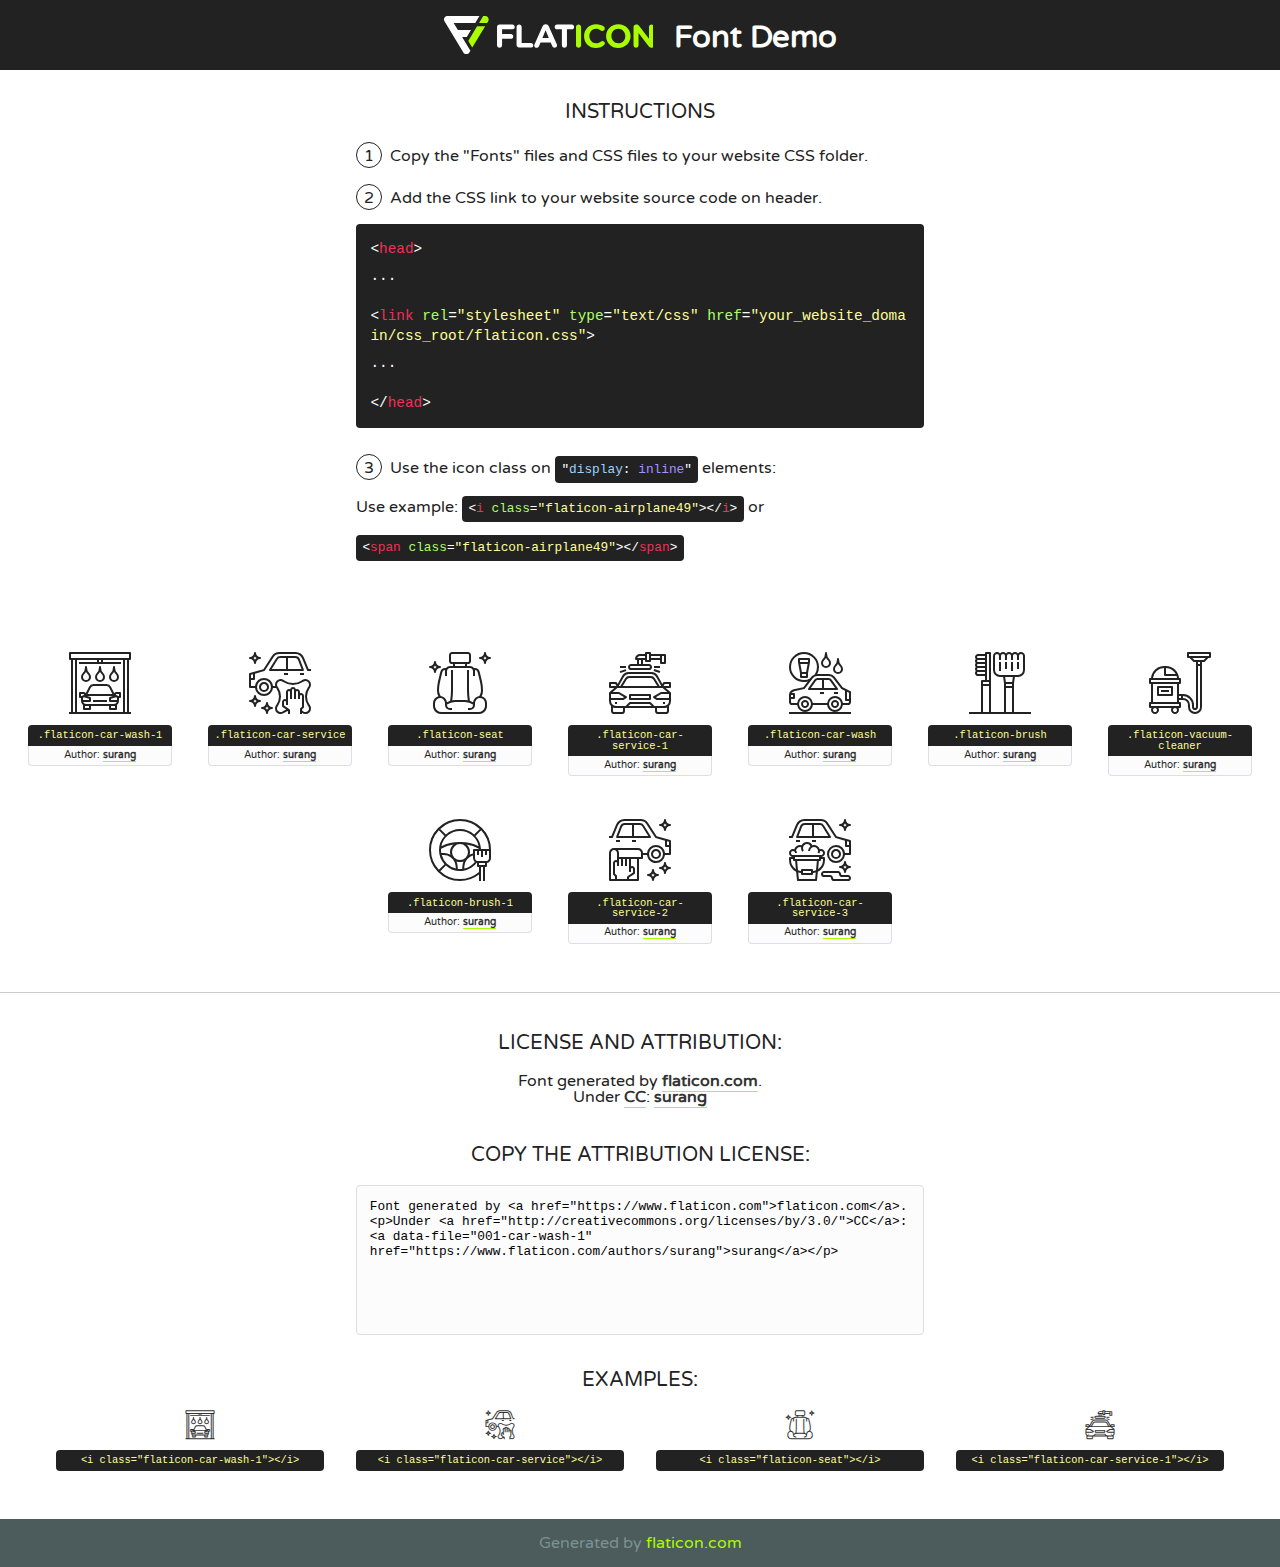
<file: lib/flaticon/font/flaticon.html>
<!DOCTYPE html>
<!--
  Flaticon icon font: Flaticon
  Creation date: 11/10/2020 08:08
-->
<html>
<!DOCTYPE html>
<html>

<head>
    <title>Flaticon WebFont</title>
    <link href="http://fonts.googleapis.com/css?family=Varela+Round" rel="stylesheet" type="text/css" />
    <link rel="stylesheet" type="text/css" href="flaticon.css">
    <meta charset="UTF-8">
    <style>
    html, body, div, span, applet, object, iframe,
    h1, h2, h3, h4, h5, h6, p, blockquote, pre,
    a, abbr, acronym, address, big, cite, code,
    del, dfn, em, img, ins, kbd, q, s, samp,
    small, strike, strong, sub, sup, tt, var,
    b, u, i, center,
    dl, dt, dd, ol, ul, li,
    fieldset, form, label, legend,
    table, caption, tbody, tfoot, thead, tr, th, td,
    article, aside, canvas, details, embed, 
    figure, figcaption, footer, header, hgroup, 
    menu, nav, output, ruby, section, summary,
    time, mark, audio, video {
        margin: 0;
        padding: 0;
        border: 0;
        font-size: 100%;
        font: inherit;
        vertical-align: baseline;
    }
    /* HTML5 display-role reset for older browsers */
    article, aside, details, figcaption, figure, 
    footer, header, hgroup, menu, nav, section {
        display: block;
    }
    body {
        line-height: 1;
    }
    ol, ul {
        list-style: none;
    }
    blockquote, q {
        quotes: none;
    }
    blockquote:before, blockquote:after,
    q:before, q:after {
        content: '';
        content: none;
    }
    table {
        border-collapse: collapse;
        border-spacing: 0;
    }
    body {
        font-family: 'Varela Round', Helvetica, Arial, sans-serif;
        font-size: 16px;
        color: #222;
    }
    a {
        color: #333;
        border-bottom: 1px solid #a9fd00;
        font-weight: bold;
        text-decoration: none;
    }
    * {
        -moz-box-sizing: border-box;
        -webkit-box-sizing: border-box;
        box-sizing: border-box;
        margin: 0;
        padding: 0;
    }
    [class^="flaticon-"]:before, [class*=" flaticon-"]:before, [class^="flaticon-"]:after, [class*=" flaticon-"]:after {
        font-family: Flaticon;
        font-size: 30px;
        font-style: normal;
        margin-left: 20px;
        color: #333;
    }
    .wrapper {
        max-width: 600px;
        margin: auto;
        padding: 0 1em;
    }
    .title {
        font-size: 1.25em;
        text-align: center;
        margin-bottom: 1em;
        text-transform: uppercase;
    }
    header {
        text-align: center;
        background-color: #222;
        color: #fff;
        padding: 1em;
    }
    header .logo {
        width: 210px;
        height: 38px;
        display: inline-block;
        vertical-align: middle;
        margin-right: 1em;
        border: none;
    }
    header strong {
        font-size: 1.95em;
        font-weight: bold;
        vertical-align: middle;
        margin-top: 5px;
        display: inline-block;
    }
    .demo {
        margin: 2em auto;
        line-height: 1.25em;
    }
    .demo ul li {
        margin-bottom: 1em;
    }
    .demo ul li .num {
        color: #222;
        border-radius: 20px;
        display: inline-block;
        width: 26px;
        padding: 3px;
        height: 26px;
        text-align: center;
        margin-right: 0.5em;
        border: 1px solid #222;
    }
    .demo ul li code {
        background-color: #222;
        border-radius: 4px;
        padding: 0.25em 0.5em;
        display: inline-block;
        color: #fff;
        font-family: Consolas,Monaco,Lucida Console,Liberation Mono,DejaVu Sans Mono,Bitstream Vera Sans Mono,Courier New, monospace;
        font-weight: lighter;
        margin-top: 1em;
        font-size: 0.8em;
        word-break: break-all;
    }
    .demo ul li code.big {
        padding: 1em;
        font-size: 0.9em;
    }
    .demo ul li code .red {
        color: #EF3159;
    }
    .demo ul li code .green {
        color: #ACFF65;
    }
    .demo ul li code .yellow {
        color: #FFFF99;
    }
    .demo ul li code .blue {
        color: #99D3FF;
    }
    .demo ul li code .purple {
        color: #A295FF;
    }
    .demo ul li code .dots {
        margin-top: 0.5em;
        display: block;
    }
    #glyphs {
        border-bottom: 1px solid #ccc;
        padding: 2em 0;
        text-align: center;
    }
    .glyph {
        display: inline-block;
        width: 9em;
        margin: 1em;
        text-align: center;
        vertical-align: top;
        background: #FFF;
    }
    .glyph .glyph-icon {
        padding: 10px;
        display: block;
        font-family:"Flaticon";
        font-size: 64px;
        line-height: 1;
    }
    .glyph .glyph-icon:before {
        font-size: 64px;
        color: #222;
        margin-left: 0;
    }
    .class-name {
        font-size: 0.65em;
        background-color: #222;
        color: #fff;
        border-radius: 4px 4px 0 0;
        padding: 0.5em;
        color: #FFFF99;
        font-family: Consolas,Monaco,Lucida Console,Liberation Mono,DejaVu Sans Mono,Bitstream Vera Sans Mono,Courier New, monospace;
    }
    .author-name {
        font-size: 0.6em;
        background-color: #fcfcfd;
        border: 1px solid #DEDEE4;
        border-top: 0;
        border-radius: 0 0 4px 4px;
        padding: 0.5em;
    }
    .class-name:last-child {
        font-size: 10px;
        color:#888;
    }
    .class-name:last-child a {
        font-size: 10px;
        color:#555;
    }
    .class-name:last-child a:hover {
        color:#a9fd00;
    }
    .glyph > input {
        display: block;
        width: 100px;
        margin: 5px auto;
        text-align: center;
        font-size: 12px;
        cursor: text;
    }
    .glyph > input.icon-input {
        font-family:"Flaticon";
        font-size: 16px;
        margin-bottom: 10px;
    }
    .attribution .title {
        margin-top: 2em;
    }
    .attribution textarea {
        background-color: #fcfcfd;
        padding: 1em;
        border: none;
        box-shadow: none;
        border: 1px solid #DEDEE4;
        border-radius: 4px;
        resize: none;
        width: 100%;
        height: 150px;
        font-size: 0.8em;
        font-family: Consolas,Monaco,Lucida Console,Liberation Mono,DejaVu Sans Mono,Bitstream Vera Sans Mono,Courier New, monospace;
        -webkit-appearance: none;
    }
    .iconsuse {
        margin: 2em auto;
        text-align: center;
        max-width: 1200px;
    }
    .iconsuse:after {
        content: '';
        display: table;
        clear: both;
    }
    .iconsuse .image {
        float: left;
        width: 25%;
        padding: 0 1em;
    }
    .iconsuse .image p {
        margin-bottom: 1em;
    }
    .iconsuse .image span {
        display: block;
        font-size: 0.65em;
        background-color: #222;
        color: #fff;
        border-radius: 4px;
        padding: 0.5em;
        color: #FFFF99;
        margin-top: 1em;
        font-family: Consolas,Monaco,Lucida Console,Liberation Mono,DejaVu Sans Mono,Bitstream Vera Sans Mono,Courier New, monospace;
    }
    #footer {
        text-align: center;
        background-color: #4C5B5C;
        color: #7c9192;
        padding: 1em;
    }
    #footer a {
        border: none;
        color: #a9fd00;
        font-weight: normal;
    }
    @media (max-width: 960px) {
        .iconsuse .image {
            width: 50%;
        }
    }
    @media (max-width: 560px) {
        .iconsuse .image {
            width: 100%;
        }
    }
    </style>
</head>

<body class="characters-off">

    <header>
        <a href="https://www.flaticon.com" target="_blank" class="logo">
            <svg version="1.1" xmlns="http://www.w3.org/2000/svg" xmlns:xlink="http://www.w3.org/1999/xlink" xmlns:a="http://ns.adobe.com/AdobeSVGViewerExtensions/3.0/" viewBox="0 0 560.875 102.036" enable-background="new 0 0 560.875 102.036" xml:space="preserve">
                <defs>
                </defs>
                <g>
                    <g class="letters">
                        <path fill="#ffffff" d="M141.596,29.675c0-3.777,2.985-6.767,6.764-6.767h34.438c3.426,0,6.15,2.728,6.15,6.15
                        c0,3.43-2.724,6.149-6.15,6.149h-27.674v13.091h23.719c3.429,0,6.151,2.724,6.151,6.15c0,3.43-2.723,6.149-6.151,6.149h-23.719
                        v17.574c0,3.773-2.986,6.761-6.764,6.761c-3.779,0-6.764-2.989-6.764-6.761V29.675z"></path>
                        <path fill="#ffffff" d="M193.844,29.149c0-3.781,2.985-6.767,6.764-6.767c3.776,0,6.763,2.985,6.763,6.767v42.957h25.039
                        c3.426,0,6.149,2.726,6.149,6.153c0,3.425-2.723,6.15-6.149,6.15h-31.802c-3.779,0-6.764-2.986-6.764-6.768V29.149z"></path>
                        <path fill="#ffffff" d="M241.891,75.71l21.438-48.407c1.492-3.341,4.215-5.357,7.906-5.357h0.792
                        c3.686,0,6.323,2.017,7.815,5.357l21.439,48.407c0.436,0.967,0.701,1.845,0.701,2.723c0,3.602-2.809,6.501-6.414,6.501
                        c-3.161,0-5.269-1.845-6.499-4.655l-4.132-9.661h-27.059l-4.301,10.102c-1.144,2.631-3.426,4.214-6.237,4.214
                        c-3.517,0-6.24-2.81-6.24-6.325C241.1,77.64,241.451,76.677,241.891,75.71z M279.932,58.666l-8.521-20.297l-8.526,20.297H279.932
                        z"></path>
                        <path fill="#ffffff" d="M314.864,35.387H301.86c-3.429,0-6.239-2.813-6.239-6.238c0-3.429,2.811-6.24,6.239-6.24h39.533
                        c3.426,0,6.237,2.811,6.237,6.24c0,3.425-2.811,6.238-6.237,6.238h-13.001v42.785c0,3.773-2.99,6.761-6.764,6.761
                        c-3.779,0-6.764-2.989-6.764-6.761V35.387z"></path>
                        <path fill="#A9FD00" d="M352.615,29.149c0-3.781,2.985-6.767,6.767-6.767c3.774,0,6.761,2.985,6.761,6.767v49.024
                        c0,3.773-2.987,6.761-6.761,6.761c-3.781,0-6.767-2.989-6.767-6.761V29.149z"></path>
                        <path fill="#A9FD00" d="M374.132,53.836v-0.179c0-17.481,13.178-31.801,32.065-31.801c9.22,0,15.459,2.458,20.557,6.238
                        c1.402,1.054,2.637,2.985,2.637,5.357c0,3.692-2.985,6.59-6.681,6.59c-1.845,0-3.071-0.702-4.044-1.319
                        c-3.776-2.813-7.729-4.393-12.562-4.393c-10.364,0-17.831,8.611-17.831,19.154v0.173c0,10.542,7.291,19.329,17.831,19.329
                        c5.715,0,9.492-1.756,13.359-4.834c1.049-0.874,2.458-1.491,4.039-1.491c3.429,0,6.325,2.813,6.325,6.236
                        c0,2.106-1.056,3.78-2.282,4.834c-5.539,4.834-12.036,7.733-21.878,7.733C387.572,85.464,374.132,71.493,374.132,53.836z"></path>
                        <path fill="#A9FD00" d="M433.009,53.836v-0.179c0-17.481,13.79-31.801,32.766-31.801c18.981,0,32.592,14.143,32.592,31.628v0.173
                        c0,17.483-13.785,31.807-32.769,31.807C446.625,85.464,433.009,71.32,433.009,53.836z M484.224,53.836v-0.179
                        c0-10.539-7.725-19.326-18.626-19.326c-10.893,0-18.449,8.611-18.449,19.154v0.173c0,10.542,7.73,19.329,18.626,19.329
                        C476.676,72.986,484.224,64.378,484.224,53.836z"></path>
                        <path fill="#A9FD00" d="M506.233,29.321c0-3.774,2.99-6.763,6.767-6.763h1.401c3.252,0,5.183,1.583,7.029,3.953l26.093,34.265
                        V29.059c0-3.692,2.99-6.677,6.681-6.677c3.683,0,6.671,2.985,6.671,6.677v48.934c0,3.78-2.987,6.765-6.764,6.765h-0.436
                        c-3.257,0-5.188-1.581-7.034-3.953l-27.056-35.492v32.944c0,3.687-2.985,6.676-6.678,6.676c-3.683,0-6.673-2.989-6.673-6.676
                        V29.321z"></path>
                    </g>
                    <g class="insignia">
                        <path fill="#ffffff" d="M48.372,56.137h12.517l11.156-18.537H37.186L25.688,18.539h57.825L94.668,0H9.271
                        C5.925,0,2.842,1.801,1.198,4.716c-1.644,2.907-1.593,6.482,0.134,9.343l50.38,83.501c1.678,2.781,4.689,4.476,7.938,4.476
                        c3.246,0,6.257-1.695,7.935-4.476l2.898-4.804L48.372,56.137z"></path>
                        <g class="i">
                            <path fill="#A9FD00" d="M93.575,18.539h0.031v0.004l21.652,0.004l2.705-4.488c1.727-2.861,1.778-6.436,0.133-9.343
                            C116.454,1.801,113.371,0,110.026,0h-5.294L93.575,18.539z"></path>
                            <polygon fill="#A9FD00" points="88.291,27.356 64.725,66.486 75.519,84.404 109.942,27.356"></polygon>
                        </g>
                    </g>
                </g>
            </svg>
        </a>
        <strong>Font Demo</strong>
    </header>


    <section class="demo wrapper">

        <p class="title">Instructions</p>

        <ul>
            <li>
                <span class="num">1</span>Copy the "Fonts" files and CSS files to your website CSS folder.
            </li>
            <li>
                <span class="num">2</span>Add the CSS link to your website source code on header.
                <code class="big">
                    &lt;<span class="red">head</span>&gt;
                    <br/><span class="dots">...</span>
                    <br/>&lt;<span class="red">link</span> <span class="green">rel</span>=<span class="yellow">"stylesheet"</span> <span class="green">type</span>=<span class="yellow">"text/css"</span> <span class="green">href</span>=<span class="yellow">"your_website_domain/css_root/flaticon.css"</span>&gt;
                    <br/><span class="dots">...</span>
                    <br/>&lt;/<span class="red">head</span>&gt;
                </code>
            </li>

            <li>
                <p>
                    <span class="num">3</span>Use the icon class on <code>"<span class="blue">display</span>:<span class="purple"> inline</span>"</code> elements:
                    <br />
                    Use example: <code>&lt;<span class="red">i</span> <span class="green">class</span>=<span class="yellow">&quot;flaticon-airplane49&quot;</span>&gt;&lt;/<span class="red">i</span>&gt;</code> or <code>&lt;<span class="red">span</span> <span class="green">class</span>=<span class="yellow">&quot;flaticon-airplane49&quot;</span>&gt;&lt;/<span class="red">span</span>&gt;</code>
            </li>
        </ul>

    </section>




   <section id="glyphs">          
    
      
        <div class="glyph"><div class="glyph-icon flaticon-car-wash-1"></div>
            <div class="class-name">.flaticon-car-wash-1</div>
            <div class="author-name">Author: <a data-file="001-car-wash-1" href="https://www.flaticon.com/authors/surang">surang</a> </div> 
        </div>        
        
        <div class="glyph"><div class="glyph-icon flaticon-car-service"></div>
            <div class="class-name">.flaticon-car-service</div>
            <div class="author-name">Author: <a data-file="002-car-service" href="https://www.flaticon.com/authors/surang">surang</a> </div> 
        </div>        
        
        <div class="glyph"><div class="glyph-icon flaticon-seat"></div>
            <div class="class-name">.flaticon-seat</div>
            <div class="author-name">Author: <a data-file="003-seat" href="https://www.flaticon.com/authors/surang">surang</a> </div> 
        </div>        
        
        <div class="glyph"><div class="glyph-icon flaticon-car-service-1"></div>
            <div class="class-name">.flaticon-car-service-1</div>
            <div class="author-name">Author: <a data-file="004-car-service-1" href="https://www.flaticon.com/authors/surang">surang</a> </div> 
        </div>        
        
        <div class="glyph"><div class="glyph-icon flaticon-car-wash"></div>
            <div class="class-name">.flaticon-car-wash</div>
            <div class="author-name">Author: <a data-file="005-car-wash" href="https://www.flaticon.com/authors/surang">surang</a> </div> 
        </div>        
        
        <div class="glyph"><div class="glyph-icon flaticon-brush"></div>
            <div class="class-name">.flaticon-brush</div>
            <div class="author-name">Author: <a data-file="006-brush" href="https://www.flaticon.com/authors/surang">surang</a> </div> 
        </div>        
        
        <div class="glyph"><div class="glyph-icon flaticon-vacuum-cleaner"></div>
            <div class="class-name">.flaticon-vacuum-cleaner</div>
            <div class="author-name">Author: <a data-file="007-vacuum-cleaner" href="https://www.flaticon.com/authors/surang">surang</a> </div> 
        </div>        
        
        <div class="glyph"><div class="glyph-icon flaticon-brush-1"></div>
            <div class="class-name">.flaticon-brush-1</div>
            <div class="author-name">Author: <a data-file="008-brush-1" href="https://www.flaticon.com/authors/surang">surang</a> </div> 
        </div>        
        
        <div class="glyph"><div class="glyph-icon flaticon-car-service-2"></div>
            <div class="class-name">.flaticon-car-service-2</div>
            <div class="author-name">Author: <a data-file="009-car-service-2" href="https://www.flaticon.com/authors/surang">surang</a> </div> 
        </div>        
        
        <div class="glyph"><div class="glyph-icon flaticon-car-service-3"></div>
            <div class="class-name">.flaticon-car-service-3</div>
            <div class="author-name">Author: <a data-file="010-car-service-3" href="https://www.flaticon.com/authors/surang">surang</a> </div> 
        </div>        
        

    </section>



    <section class="attribution wrapper"   style="text-align:center;">

      <div class="title">License and attribution:</div><div class="attrDiv">Font generated by <a href="https://www.flaticon.com">flaticon.com</a>. <div><p>Under <a href="http://creativecommons.org/licenses/by/3.0/">CC</a>: <a data-file="001-car-wash-1" href="https://www.flaticon.com/authors/surang">surang</a></p>  </div>
      </div>
      <div class="title">Copy the Attribution License:</div>

    <textarea onclick="this.focus();this.select();">Font generated by &lt;a href=&quot;https://www.flaticon.com&quot;&gt;flaticon.com&lt;/a&gt;. <p>Under <a href="http://creativecommons.org/licenses/by/3.0/">CC</a>: <a data-file="001-car-wash-1" href="https://www.flaticon.com/authors/surang">surang</a></p>  
     </textarea>

    </section>

    <section class="iconsuse">

          <div class="title">Examples:</div>            
             
            <div class="image">
                <p>
                    <i class="glyph-icon flaticon-car-wash-1"></i> 
                    <span>&lt;i class=&quot;flaticon-car-wash-1&quot;&gt;&lt;/i&gt;</span>
                </p>
            </div>
            
            <div class="image">
                <p>
                    <i class="glyph-icon flaticon-car-service"></i> 
                    <span>&lt;i class=&quot;flaticon-car-service&quot;&gt;&lt;/i&gt;</span>
                </p>
            </div>
            
            <div class="image">
                <p>
                    <i class="glyph-icon flaticon-seat"></i> 
                    <span>&lt;i class=&quot;flaticon-seat&quot;&gt;&lt;/i&gt;</span>
                </p>
            </div>
            
            <div class="image">
                <p>
                    <i class="glyph-icon flaticon-car-service-1"></i> 
                    <span>&lt;i class=&quot;flaticon-car-service-1&quot;&gt;&lt;/i&gt;</span>
                </p>
            </div>
                       
        </div>
                            
    </section>

<div id="footer">
    <div>Generated by <a href="https://www.flaticon.com">flaticon.com</a>
    </div>
</div>



</body>
</html>
</file>
<file: lib/flaticon/font/flaticon.css>
/*
  	Flaticon icon font: Flaticon
  	Creation date: 11/10/2020 08:08
  	*/

@font-face {
  font-family: "Flaticon";
  src: url("./Flaticon.eot");
  src: url("./Flaticon.eot?#iefix") format("embedded-opentype"),
       url("./Flaticon.woff2") format("woff2"),
       url("./Flaticon.woff") format("woff"),
       url("./Flaticon.ttf") format("truetype"),
       url("./Flaticon.svg#Flaticon") format("svg");
  font-weight: normal;
  font-style: normal;
}

@media screen and (-webkit-min-device-pixel-ratio:0) {
  @font-face {
    font-family: "Flaticon";
    src: url("./Flaticon.svg#Flaticon") format("svg");
  }
}

[class^="flaticon-"]:before, [class*=" flaticon-"]:before,
[class^="flaticon-"]:after, [class*=" flaticon-"]:after {   
  font-family: Flaticon;
        font-size: 20px;
font-style: normal;
margin-left: 20px;
}

.flaticon-car-wash-1:before { content: "\f100"; }
.flaticon-car-service:before { content: "\f101"; }
.flaticon-seat:before { content: "\f102"; }
.flaticon-car-service-1:before { content: "\f103"; }
.flaticon-car-wash:before { content: "\f104"; }
.flaticon-brush:before { content: "\f105"; }
.flaticon-vacuum-cleaner:before { content: "\f106"; }
.flaticon-brush-1:before { content: "\f107"; }
.flaticon-car-service-2:before { content: "\f108"; }
.flaticon-car-service-3:before { content: "\f109"; }
</file>
<file: css/style.css>
/*******************************/
/********* General CSS *********/
/*******************************/
body {
    color: #444444;
    font-weight: 400;
    background: #ffffff;
    font-family: system-ui, -apple-system, BlinkMacSystemFont, 'Segoe UI', Roboto, Oxygen, Ubuntu, Cantarell, 'Open Sans', 'Helvetica Neue', sans-serif;
}

h1,
h2, 
h3, 
h4,
h5, 
h6 {
    color: #202C45;
}

a {
    color: #202C45;
    transition: .3s;
}

a:hover,
a:active,
a:focus {
    color: #52b5ed;
    outline: none;
    text-decoration: none;
}

.btn.btn-custom {
    padding: 10px 30px 12px 30px;
    text-align: center; 
    font-size: 16px;
    font-weight: 500;
    color: #ffffff;
    background: #52b5ed;
    border: none;
    border-radius: 60px;
    box-shadow: inset 0 0 0 0 #202C45;
    transition: ease-out 0.5s;
    -webkit-transition: ease-out 0.5s;
    -moz-transition: ease-out 0.5s;
}

.btn.btn-custom:hover {
    color: #fff;
    background: #202C45;
    box-shadow: inset 200px 0 0 0 #202C45;
}

.btn:focus,
.form-control:focus {
    box-shadow: none;
}

.container-fluid {
    max-width: 1366px;
}

[class^="flaticon-"]:before, [class*=" flaticon-"]:before,
[class^="flaticon-"]:after, [class*=" flaticon-"]:after {   
    font-size: inherit;
    margin-left: 0;
}


/**********************************/
/****** Loader & Back to Top ******/
/**********************************/

.back-to-top {
    position: fixed;
    display: none;
    width: 44px;
    height: 44px;
    text-align: center;
    line-height: 1;
    font-size: 22px;
    right: 15px;
    bottom: 15px;
    transition: .5s;
    background: #002532;
    border-radius: 44px;
    z-index: 9;
}

.back-to-top i {
    color: #ffffff;
    padding-top: 10px;
}

.back-to-top:hover {
    background: #202C45;
}


/**********************************/
/********** Top Bar CSS ***********/
/**********************************/
.top-bar {
    position: relative;
    height: 75px;
    display: flex;
    align-items: center;
    background: #ffffff;
}

.top-bar .logo {
    text-align: left;
    overflow: hidden;
}

.top-bar .logo h1 {
    margin: -4px 0 0 0;
    color: #7FBCD2;
    font-size: 40px;
    line-height: 50px;
    font-weight: 800;
    letter-spacing: 1px;
    
}

.top-bar .logo h1 span {
    color: #202C45;
}

.top-bar .logo img {
    max-width: 100%;
    max-height: 60px;
}

.top-bar .top-bar-item {
    display: flex;
    align-items: center;
    justify-content: flex-end;
}

.top-bar .top-bar-icon {
    width: 40px;
    height: 40px;
    display: flex;
    align-items: center;
    justify-content: center;
    background: #202C45;
    border-radius: 40px;
}

.top-bar .top-bar-icon i {
    margin: 0;
    color: #ffffff;
    font-size: 16px;
}

.top-bar .top-bar-text {
    padding-left: 15px;
}

.top-bar .top-bar-text h3 {
    margin: 0 0 5px 0;
    font-size: 18px;
    font-weight: 600;
}

.top-bar .top-bar-text p {
    margin: 0;
    font-size: 14px;
    font-weight: 400;
}

@media (max-width: 991.98px) {
    .top-bar .logo {
        text-align: center;
    }
}


/**********************************/
/*********** Nav Bar CSS **********/
/**********************************/
.nav-bar {
    position: relative;
    background: #151616;
}

.nav-bar.nav-sticky {
    position: fixed;
    width: 100%;
    top: 0;
    left: 0;
    box-shadow: 0 2px 5px rgba(0, 0, 0, .3);
    z-index: 999;
}

.nav-bar .navbar {
    padding: 20px 0;
    background: #151616 !important;
    transition: .3s;
}

.nav-bar.nav-sticky .navbar {
    padding: 5px 0;
}

.navbar-dark .navbar-nav .nav-link,
.navbar-dark .navbar-nav .nav-link:focus,
.navbar-dark .navbar-nav .nav-link:hover,
.navbar-dark .navbar-nav .nav-link.active {
    color: #ffffff;
    padding: 15px;
    font-weight: 500;
    letter-spacing: 1px;
}

.navbar-dark .navbar-nav .nav-link:hover,
.navbar-dark .navbar-nav .nav-link.active {
    color: rgb(31, 21, 179);
}

.nav-bar .dropdown-menu {
    margin-top: 0;
    border: 0;
    border-radius: 0;
    background: #f8f9fa;
}

.nav-bar .btn.btn-custom {
    color: #202C45;
    background: #ffffff;
    box-shadow: inset 0 0 0 0 #52b5ed;
}

.nav-bar .btn:hover {
    color: #ffffff;
    background: #52b5ed;
    box-shadow: inset 200px 0 0 0 #52b5ed;
}

@media (min-width: 992px) {
    .nav-bar .navbar-brand {
        display: none;
    }
}

@media (max-width: 991.98px) {
    .navbar-dark .navbar-nav .nav-link,
    .navbar-dark .navbar-nav .nav-link:focus,
    .navbar-dark .navbar-nav .nav-link:hover,
    .navbar-dark .navbar-nav .nav-link.active {
        padding: 5px 0;
    }
    
    .nav-bar .dropdown-menu {
        box-shadow: none;
    }
    
    .nav-bar .btn {
        display: none;
    }
}


/*******************************/
/********** Hero CSS ***********/
/*******************************/
.carousel {
    position: relative;
    width: 100%;
    min-height: 400px;
    background: #ffffff;
    margin-bottom: 45px;
}

.carousel .container-fluid {
    padding: 0;
}

.carousel .carousel-item {
    position: relative;
    width: 100%;
    min-height: 400px;
    display: flex;
    align-items: center;
    justify-content: center;
    flex-direction: column;
}

.carousel .carousel-img {
    position: relative;
    width: 100%;
    height: 100%;
    min-height: 400px;
    text-align: right;
    overflow: hidden;
}

.carousel .carousel-img::after {
    position: absolute;
    content: "";
    top: 0;
    right: 0;
    bottom: 0;
    left: 0;
    background: rgba(0, 0, 0, .5);
    z-index: 1;
}

.carousel .carousel-img img {
    width: 100%;
    height: 100%;
    object-fit: cover;
}

.carousel .carousel-text {
    position: absolute;
    max-width: 992px;
    padding: 0 15px;
    text-align: center;
    display: flex;
    align-items: center;
    justify-content: center;
    flex-direction: column;
    z-index: 2;
}

.carousel .carousel-text h3 {
    color: #52b5ed;
    font-size: 20px;
    font-weight: 700;
    letter-spacing: 4px;
    text-transform: uppercase;
    margin-bottom: 0px;
}

.carousel .carousel-text h1 {
    color: #ffffff;
    font-size: 90px;
    font-weight: 700;
    margin-bottom: 20px;
    text-transform: capitalize;
}

.carousel .carousel-text p {
    max-width: 500px;
    color: #ffffff;
    font-size: 18px;
    margin-bottom: 40px;
}

.carousel .btn.btn-custom {
    padding: 20px 45px 22px 45px;
    color: #ffffff;
}

.carousel .btn.btn-custom:hover {
    color: #fff;
}

.carousel .owl-nav {
    position: absolute;
    width: 100%;
    height: 50px;
    top: calc(50% - 25px);
    left: 0;
    display: flex;
    justify-content: space-between;
    z-index: 9;
}

.carousel .owl-nav .owl-prev,
.carousel .owl-nav .owl-next {
    width: 50px;
    height: 50px;
    display: flex;
    align-items: center;
    justify-content: center;
    color: #ffffff;
    border-radius: 50px;
    background: rgba(256, 256, 256, .2);
    font-size: 22px;
    transition: .5s;
}

.carousel .owl-nav .owl-prev {
    margin-left: 30px;
}

.carousel .owl-nav .owl-next {
    margin-right: 30px;
}

.carousel .owl-nav .owl-prev:hover,
.carousel .owl-nav .owl-next:hover {
    color: #ffffff;
    background: #52b5ed;
}

.carousel .animated {
    -webkit-animation-duration: 1s;
    animation-duration: 1s;
}

@media (max-width: 991.98px) {
    .carousel .carousel-text h3 {
        margin-bottom: 5px;
    }
    
    .carousel .carousel-text h1 {
        font-size: 60px;
    }
    
    .carousel .carousel-text p {
        font-size: 16px;
    }
    
    .carousel .carousel-text .btn {
        padding: 12px 30px;
        font-size: 15px;
        letter-spacing: 0;
    }
}

@media (max-width: 767.98px) {
    .carousel .carousel-text h3 {
        font-size: 18px;
        letter-spacing: 2px;
        margin-bottom: 15px;
    }
    
    .carousel .carousel-text h1 {
        font-size: 45px;
    }
    
    .carousel .carousel-text .btn {
        padding: 10px 25px;
        font-size: 15px;
        letter-spacing: 0;
    }
}

@media (max-width: 575.98px) {
    .carousel .carousel-text h3 {
        font-size: 14px;
        letter-spacing: 1px;
        margin-bottom: 10px;
    }
    
    .carousel .carousel-text h1 {
        font-size: 30px;
        margin-bottom: 15px;
    }
    
    .carousel .carousel-text p {
        margin-bottom: 25px;
    }
    
    .carousel .carousel-text .btn {
        padding: 8px 20px;
        font-size: 14px;
        letter-spacing: 0;
    }
}


/*******************************/
/******* Page Header CSS *******/
/*******************************/
.page-header {
    position: relative;
    margin-bottom: 45px;
    padding: 90px 0;
    text-align: center;
    background: #02426a;
    border-top: 1px dotted #ffffff;
}

.page-header h2 {
    position: relative;
    color: #ffffff;
    font-size: 60px;
    font-weight: 700;
    margin-bottom: 20px;
    padding-bottom: 5px;
}

.page-header h2::after {
    position: absolute;
    content: "";
    width: 100px;
    height: 2px;
    left: calc(50% - 50px);
    bottom: 0;
    background: #ffffff;
}

.page-header a {
    position: relative;
    padding: 0 12px;
    font-size: 22px;
    color: #ffffff;
}

.page-header a:hover {
    color: #52b5ed;
}

.page-header a::after {
    position: absolute;
    content: "/";
    width: 8px;
    height: 8px;
    top: -2px;
    right: -7px;
    text-align: center;
    color: #ffffff;
}

.page-header a:last-child::after {
    display: none;
}

@media (max-width: 991.98px) {
    .page-header {
        padding: 60px 0;
    }
    
    .page-header h2 {
        font-size: 45px;
    }
    
    .page-header a {
        font-size: 20px;
    }
}

@media (max-width: 767.98px) {
    .page-header {
        padding: 45px 0;
    }
    
    .page-header h2 {
        font-size: 35px;
    }
    
    .page-header a {
        font-size: 18px;
    }
}


/*******************************/
/******* Section Header ********/
/*******************************/
.section-header {
    position: relative;
    width: 100%;
    max-width: 700px;
    margin: 0 auto 45px auto;
}

.section-header p {
    display: inline-block;
    margin-bottom: 10px;
    padding-bottom: 5px;
    position: relative;
    font-size: 16px;
    font-weight: 700;
    letter-spacing: 4px;
    text-transform: uppercase;
    color: #011b2a;
}

.section-header p::after {
    position: absolute;
    content: "";
    width: 50%;
    height: 2px;
    left: 25%;
    bottom: 0;
    background: #02314c;
}

.section-header.text-left p::after {
    left: 0;
}

.section-header.text-right p::after {
    left: 50%;
}

.section-header h2 {
    margin: 0;
    font-size: 45px;
    font-weight: 700;
    text-transform: capitalize;
}

@media (max-width: 991.98px) {
    .section-header h2 {
        font-size: 45px;
    }
}

@media (max-width: 767.98px) {
    .section-header h2 {
        font-size: 40px;
    }
}

@media (max-width: 575.98px) {
    .section-header h2 {
        font-size: 35px;
    }
}


/*******************************/
/********** About CSS **********/
/*******************************/
.about {
    position: relative;
    width: 100%;
    padding: 45px 0 15px 0;
    background-color: #01090b;
}

.about .section-header {
    margin-bottom: 30px;
    margin-left: 0;
}

.about .about-img img {
    width: 100%;
    border-radius: 5px;
    margin-bottom: 30px;
}

.about .about-content {
    margin-bottom: 30px;
}

.about .about-content ul {
    margin: 0;
    padding: 0;
    list-style: none;
    margin-bottom: 25px;
}

.about .about-content ul li {
    margin-bottom: 5px;
}

.about .about-content ul li i {
    margin-right: 8px;
    color: #52b5ed;
}


/*******************************/
/********* Service CSS *********/
/*******************************/
.service {
    position: relative;
    width: 100%;
    padding: 45px 0 0 0;
}

.service .service-item {
    position: relative;
    width: 100%;
    display: flex;
    flex-direction: column;
    margin-bottom: 45px;
}

.service .service-item i {
    color: #202C45;
    font-size: 75px;
    line-height: 75px;
    margin-bottom: 20px;
}

.service .service-item [class^="flaticon-"]::before {
    margin: 0;
    font-size: 60px;
    line-height: 60px;
    background-image: linear-gradient(#52b5ed, #202C45);
    /* -webkit-background-clip: text; */
    -webkit-text-fill-color: transparent;
    transition: .5s;
}

.service .service-item h3 {
    margin-bottom: 10px;
    font-size: 20px;
    font-weight: 700;
    letter-spacing: 1px;
}

.service .service-item p {
    margin: 0;
}


/*******************************/
/********** Facts CSS **********/
/*******************************/
.facts {
    position: relative;
    width: 100%;
    min-height: 400px;
    margin: 45px 0;
    display: flex;
    align-items: center;
    background: #202C45;
}

.facts .facts-item {
    display: flex;
    flex-direction: row;
    margin: 25px 0;
}

.facts .facts-item i {
    margin-top: 15px;
    font-size: 45px;
    color: #52b5ed;
}

.facts .facts-text {
    padding-left: 20px;
}

.facts .facts-text h3 {
    position: relative;
    display: inline-block;
    color: #ffffff;
    font-size: 60px;
    font-weight: 700;
}

.facts .facts-text h3::after {
    position: absolute;
    content: "\f067";
    top: 0px;
    right: -25px;
    color: #ffffff;
    font-size: 25px;
    /* font-family: ; */
    font-weight: 900;
}

.facts .facts-text p {
    color: #ffffff;
    font-size: 18px;
    font-weight: 500;
    margin: 0;
}


/*******************************/
/********* Pricing CSS *********/
/*******************************/
.price {
    position: relative;
    width: 100%;
    padding: 45px 0 15px 0;
}

.price .row {
    padding: 0 15px;
}

.price .col-md-4 {
    padding: 0;
}

.price .price-item {
    position: relative;
    margin-bottom: 30px;
    background: #ffffff;
    border-radius: 5px;
    text-align: center;
}

.price .featured-item {
    box-shadow: 0 0 30px rgba(0, 0, 0, .2);
    z-index: 1;
}

.price .price-header {
    padding: 45px 0 30px 0;
}

.price .price-header h3 {
    font-size: 20px;
    font-weight: 700;
    letter-spacing: 2px;
    text-transform: uppercase;
}

.price .price-header h2 {
    display: flex;
    align-items: flex-start;
    justify-content: center;
    font-size: 60px;
    font-weight: 700;
    letter-spacing: 5px;
}

.price .price-header h2 span {
    font-size: 25px;
    line-height: 55px;
}

.price .price-item.featured-item h2,
.price .price-item.featured-item h3 {
    color: #52b5ed;
}

.price .price-body {
    padding: 0 0 20px 0;
}

.price .price-body ul {
    margin: 0;
    padding: 0;
    list-style: none;
}

.price .price-body ul li {
    padding: 0 0 15px 0;
}

.price .price-body ul li i {
    margin-right: 10px;
}

.price .price-body ul li i.fa-check-circle {
    color: #52b5ed;
}

.price .price-body ul li i.fa-times-circle {
    color: #cccccc;
}

.price .price-item .price-footer {
    padding-bottom: 45px;
}

.price .price-item .price-footer .btn.btn-custom {
    color: #52b5ed;
    background: #ffff;
    box-shadow: inset 0 0 0 0 #52b5ed;
}

.price .price-item .price-footer .btn.btn-custom:hover {
    color: #ffffff;
    background: #52b5ed;
    box-shadow: inset 200px 0 0 0 #52b5ed;
}

.price .price-item.featured-item .price-footer .btn.btn-custom {
    color: #ffffff;
    background: #52b5ed;
    box-shadow: inset 0 0 0 0 #202C45;
}

.price .price-item.featured-item .price-footer .btn.btn-custom:hover {
    color: #fff;
    background: #202C45;
    box-shadow: inset 200px 0 0 0 #202C45;
}


/*******************************/
/******** Location CSS *********/
/*******************************/
.location {
    position: relative;
    width: 100%;
    padding: 45px 0;
}

.location .location-item {
    display: flex;
    margin-bottom: 30px;
}

.location .location-item i {
    padding-top: 3px;
    font-size: 30px;
    color: #52b5ed;
}

.location .location-text {
    padding-left: 15px;
}

.location .location-text h3 {
    font-size: 18px;
    font-weight: 700;
}

.location .location-text p {
    margin-bottom: 5px;
}

.location .location-text p strong {
    margin-right: 5px;
    font-weight: 600;
}

.location .location-form {
    padding: 45px 30px;
    background: #022d47;
    border-radius: 5px;
}

.location .location-form h3 {
    color: #ffffff;
    font-size: 25px;
    font-weight: 700;
    margin-bottom: 25px;
}

.location .location-form .control-group {
    margin-bottom: 15px;
}

.location .location-form .form-control {
    height: 45px;
    color: #ffffff;
    padding: 0 15px;
    border-radius: 5px;
    border: 1px solid #ffffff;
    background: transparent;
}

.location .location-form textarea.form-control {
    height: 120px;
    padding: 15px;
}

.location .location-form .form-control::placeholder {
    color: #ffffff;
    opacity: 1;
}

.location .location-form .form-control:-ms-input-placeholder,
.location .location-form .form-control::-ms-input-placeholder {
    color: #ffffff;
}

.location .location-form .btn.btn-custom {
    width: 100%;
    color: #52b5ed;
    background: #ffffff;
    box-shadow: inset 0 0 0 0 #202C45;
}

.location .location-form .btn.btn-custom:hover {
    color: #ffffff;
    
    box-shadow: inset 400px 0 0 0 #202C45;
}

@media(min-width: 576px) and (max-width: 991.89px) {
    .location .location-form .btn.btn-custom:hover {
        box-shadow: inset 650px 0 0 0 #202C45;
    }
}


/*******************************/
/*********** Team CSS **********/
/*******************************/
.team {
    position: relative;
    width: 100%;
    padding: 45px 0 15px 0;
}

.team .team-item {
    position: relative;
    margin-bottom: 30px;
}

.team .team-img {
    position: relative;
    border-radius: 5px 5px 0 0;
    overflow: hidden;
}

.team .team-img img {
    width: 100%;
    transition: .3s;
}

.team .team-item:hover img {
    transform: scale(1.1);
}

.team .team-text {
    position: relative;
    width: 100%;
    padding: 35px 30px 30px 30px;
    text-align: center;
    background: #52b5ed;
    border-radius: 0 0 5px 5px;
    transition: .5s;
}

.team .team-item:hover .team-text {
    background: #52b5ed;
}

.team .team-text h2 {
    color: #ffffff;
    font-size: 20px;
    font-weight: 600;
    letter-spacing: 1px;
    margin-bottom: 10px;
}

.team .team-text p {
    margin: 0;
    color: #ffffff;
}

.team .team-social {
    position: absolute;
    width: 100%;
    height: 40px;
    top: -20px;
    left: 0;
    text-align: center;
    font-size: 0;
}

.team .team-social a {
    display: inline-block;
    width: 40px;
    height: 40px;
    margin: 0 3px;
    padding: 7px 0;
    text-align: center;
    font-size: 16px;
    color: #ffffff;
    background: #52b5ed;
    border-radius: 40px;
    transition: .5s;
}

.team .team-social a:hover {
    color: #202C45;
}


/*******************************/
/******* Testimonial CSS *******/
/*******************************/
.testimonial {
    position: relative;
    width: 100%;
    padding: 45px 0;
}

.testimonial .testimonials-carousel {
    position: relative;
    width: calc(100% + 30px);
    margin: 0 -15px;
}

.testimonial .testimonial-item {
    position: relative;
    width: 100%;
    padding: 0 15px;
    display: flex;
}

.testimonial .testimonial-item img {
    width: 80px;
    height: 80px;
    border-radius: 80px;
    transform: scale(.8);
    transition: 2s;
}

.testimonial .owl-item.center .testimonial-item img {
    transform: scale(1);
}

.testimonial .testimonial-text {
    width: calc(100% - 100px);
    padding-left: 20px;
}

.testimonial .testimonial-text h3 {
    font-size: 18px;
    font-weight: 700;
    letter-spacing: 1px;
    margin-bottom: 5px;
}

.testimonial .testimonial-text h4 {
    color: #777777;
    font-size: 15px;
    font-weight: 400;
    font-style: italic;
    margin-bottom: 10px;
}

.testimonial .testimonial-text p {
    margin: 0;
}

.testimonial .testimonial-text p::before {
    content: "\f10d";
    font-size: 25px;
    font-family: "Font Awesome 5 Free";
    font-weight: 900;
    color: #52b5ed;
    margin-right: 10px;
}

.testimonial .owl-dots {
    margin-top: 15px;
    text-align: center;
}

.testimonial .owl-dot {
    display: inline-block;
    margin: 0 5px;
    width: 12px;
    height: 12px;
    border-radius: 10px;
    background: #dddddd;
}

.testimonial .owl-dot.active {
    background: #52b5ed;
}



/*******************************/
/********* Footer CSS **********/
/*******************************/
.footer {
    position: relative;
    margin-top: 45px;
    padding-top: 90px;
    background: #090909;
}

.footer .footer-contact,
.footer .footer-link,
.footer .footer-newsletter {
    position: relative;
    margin-bottom: 45px;
    color: #ffffff;
}

.footer .footer-contact h2,
.footer .footer-link h2,
.footer .footer-newsletter h2 {
    margin-bottom: 30px;
    font-size: 20px;
    font-weight: 700;
    letter-spacing: 2px;
    color: #fff;
}

.footer .footer-link a {
    display: block;
    margin-bottom: 10px;
    color: #ffffff;
    transition: .3s;
}

.footer .footer-link a::before {
    position: relative;
    content: "\f105";
    font-family: "Font Awesome 5 Free";
    font-weight: 900;
    margin-right: 10px;
}

.footer .footer-link a:hover {
    letter-spacing: 1px;
}

.footer .footer-contact p i {
    width: 25px;
}

.footer .footer-social {
    position: relative;
    margin-top: 20px;
    display: flex;
}

.footer .footer-social a {
    width: 40px;
    height: 40px;
    display: flex;
    align-items: center;
    justify-content: center;
    color: #202C45;
    background: #ffffff;
    border-radius: 40px;
    margin-right: 5px;
    transition: .5s;
}

.footer .footer-social a:last-child {
    margin: 0;
}

.footer .footer-social a:hover {
    color: #ffffff;
    background: black;
}

.footer .footer-newsletter form {
    position: relative;
    width: 100%;
}

.footer .footer-newsletter input {
    margin-bottom: 15px;
    height: 45px;
    background: transparent;
    border: 1px solid #ffffff;
    border-radius: 5px;
}

.footer .footer-newsletter label {
    margin-top: 5px;
    color: #ffff;
    font-size: 14px;
    letter-spacing: 1px;
}

.footer .footer-newsletter .btn.btn-custom {
    width: 100%;
    color: #202C45;
    background: #ffffff;
    box-shadow: inset 0 0 0 0 black;
}

.footer .footer-newsletter .btn:hover {
    color: #ffffff;
    background: black;
    box-shadow: inset 200px 0 0 0 black;
}

.footer .copyright {
    text-align: center;
    padding-top: 15px;
    padding-bottom: 45px;
}

.footer .copyright p {
    margin: 0;
    color: #ffffff;
}

.footer .copyright p a {
    color: #E81C2E;
    font-weight: 700;
    letter-spacing: 1px;
}

.footer .copyright p a:hover {
    color: #ffffff;
}
</file>
